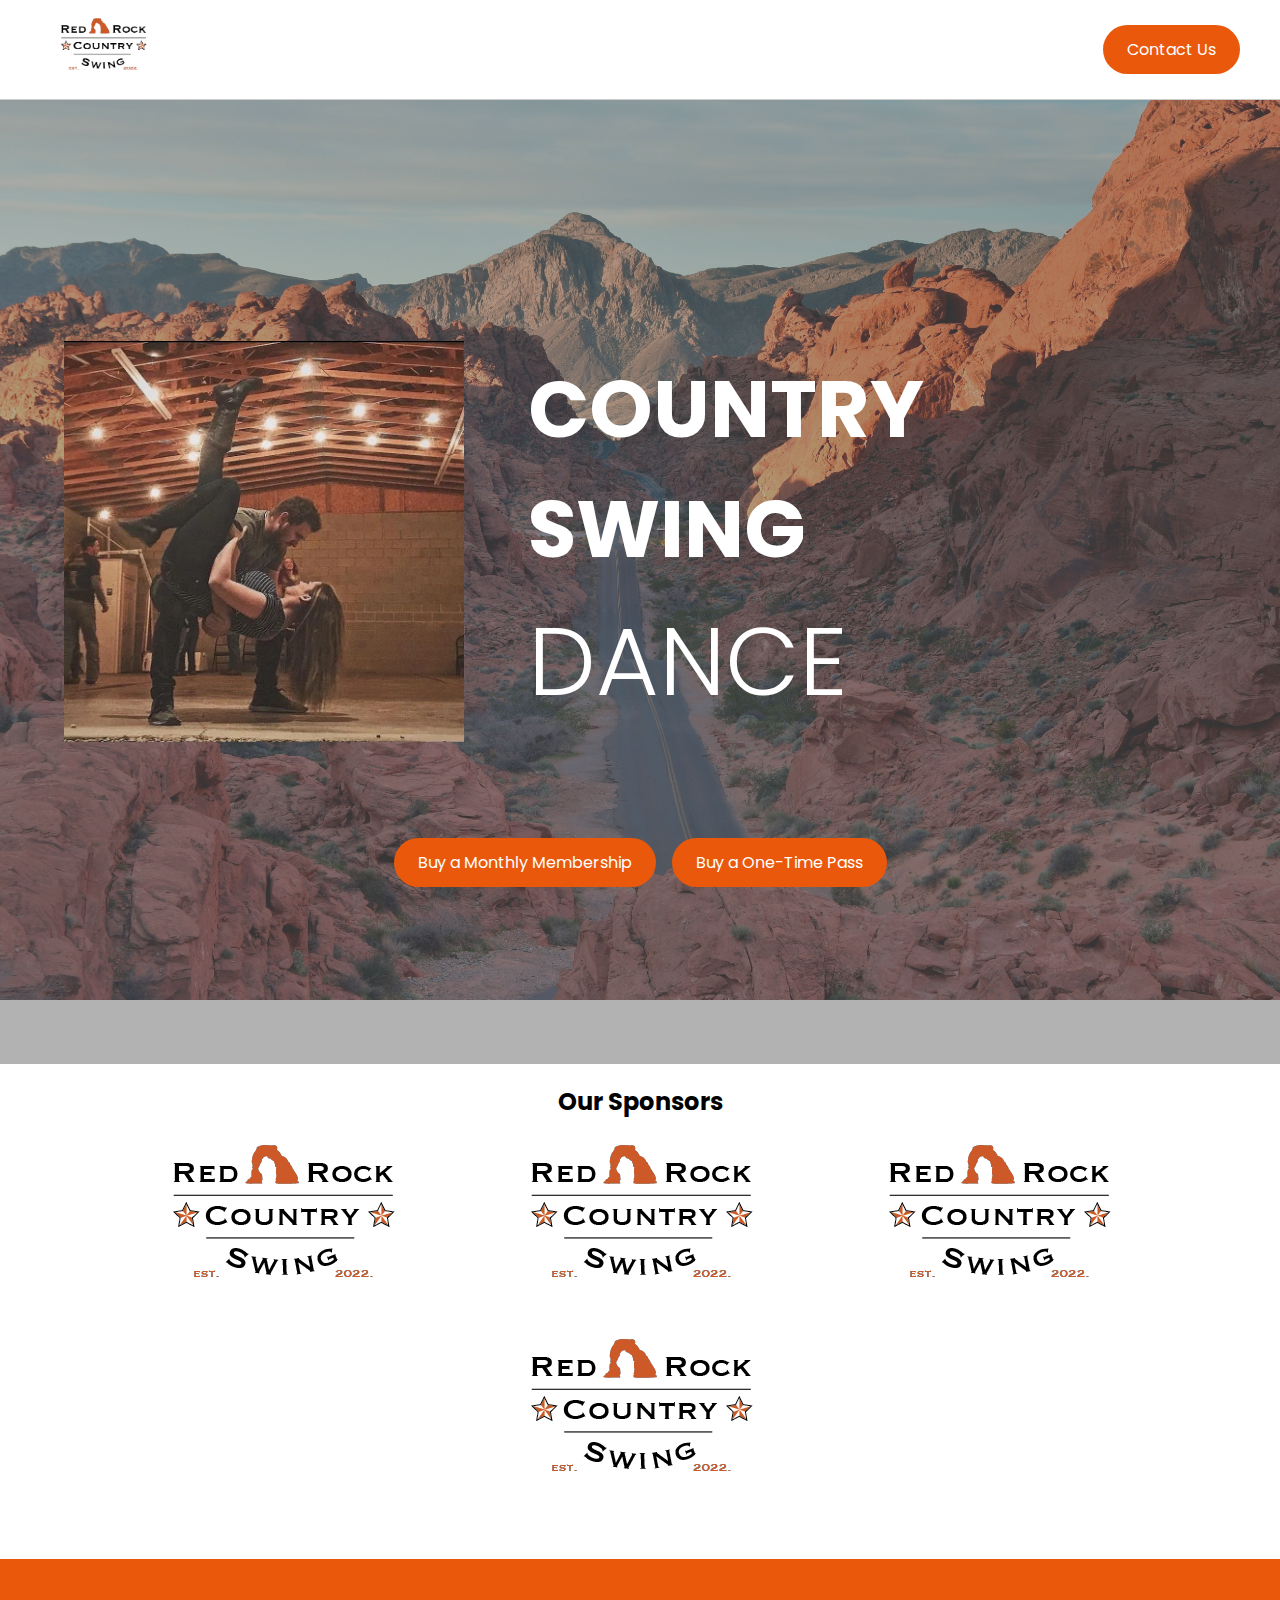
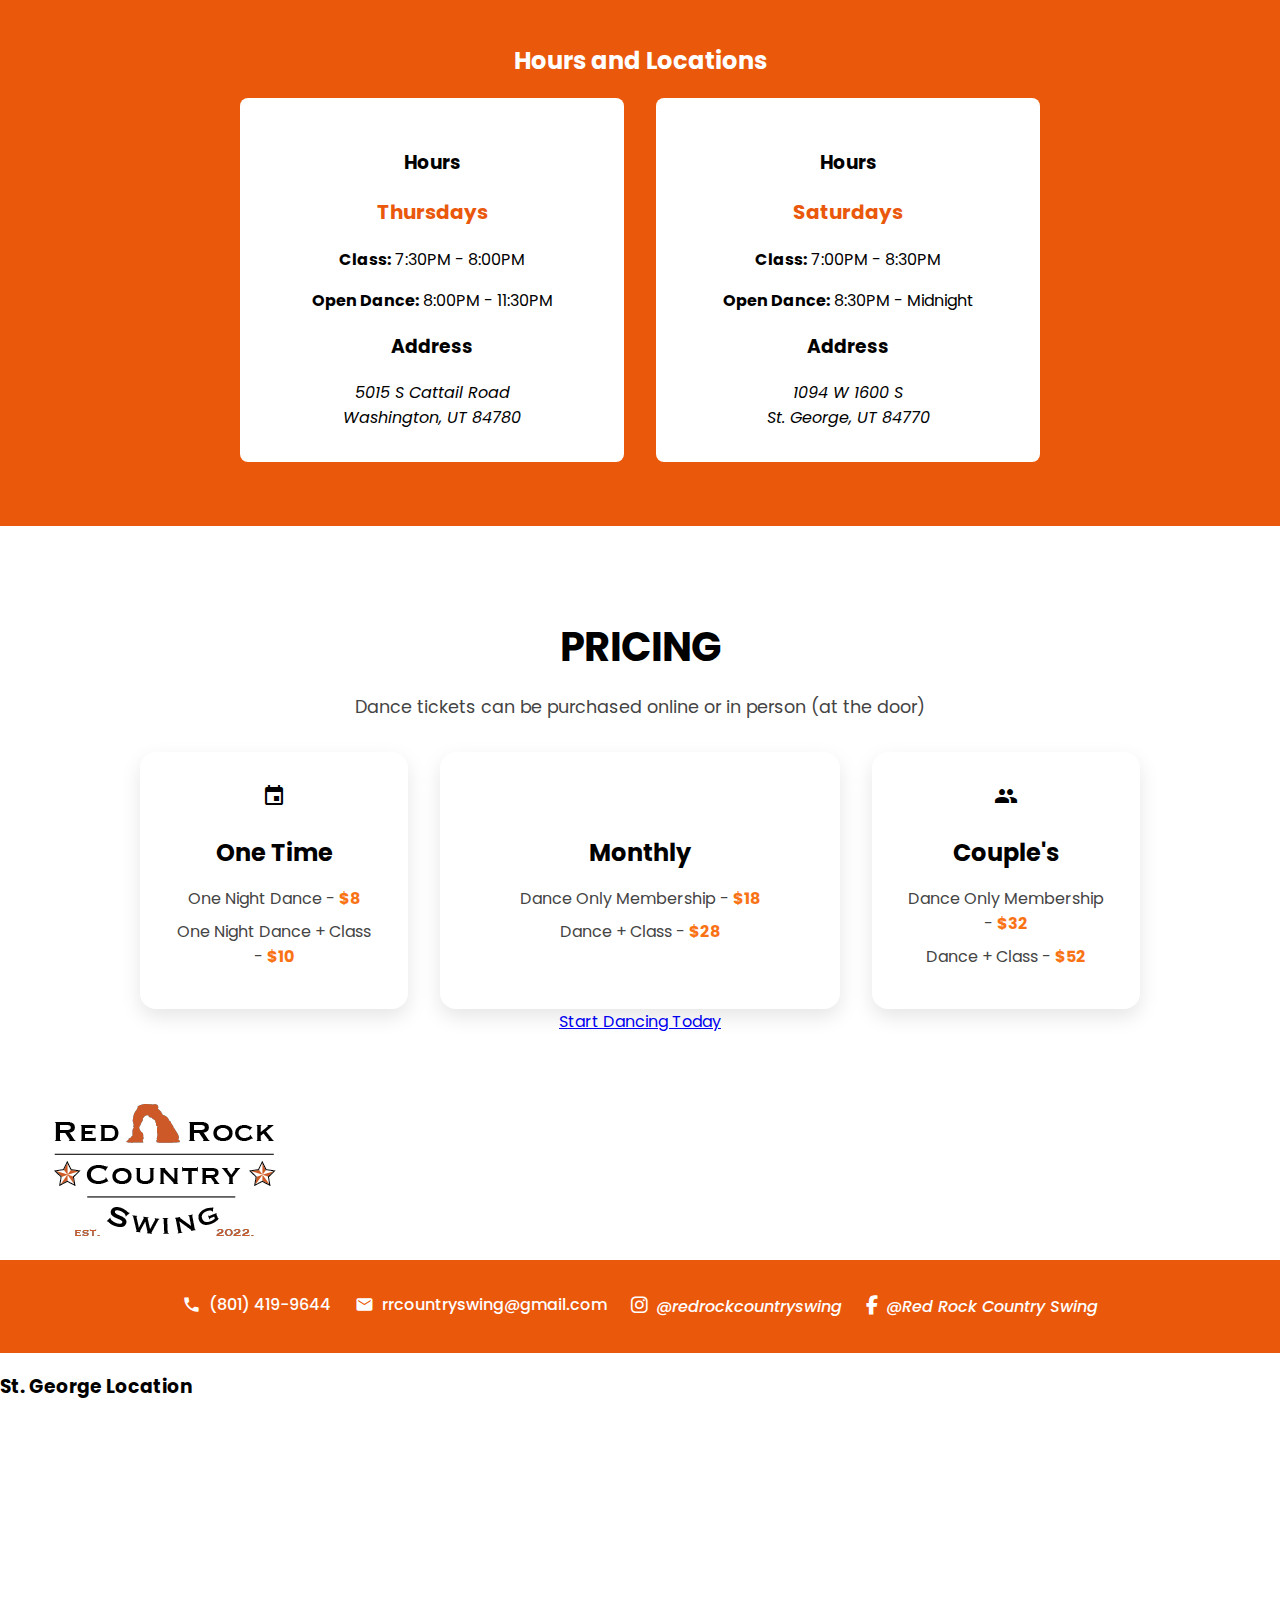
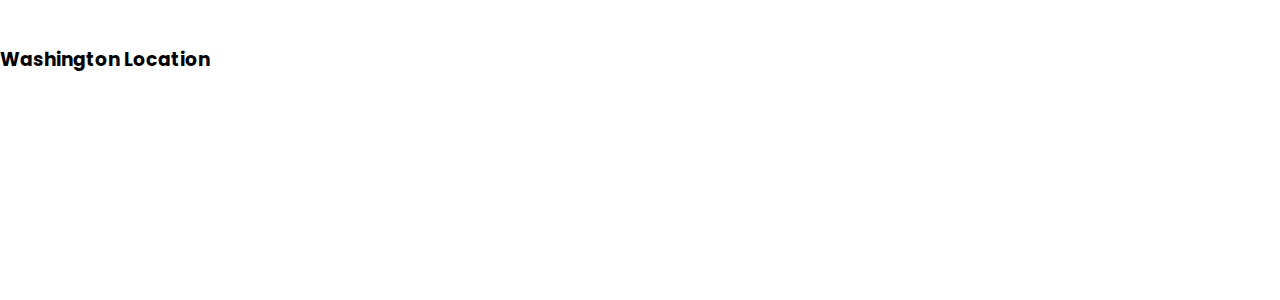
<file: client/index.html>
<!DOCTYPE html>
<html lang="en">
<head>
  <meta charset="UTF-8" />
  <meta name="viewport" content="width=device-width, initial-scale=1.0"/>
  <title>Red Rock Country Swing</title>
  <link href="https://fonts.googleapis.com/css2?family=Poppins:wght@300;400;500;600;700&display=swap" rel="stylesheet">
  <link href="https://fonts.googleapis.com/icon?family=Material+Icons" rel="stylesheet">
  <link rel="stylesheet" href="https://cdnjs.cloudflare.com/ajax/libs/font-awesome/6.5.0/css/all.min.css">
  <link rel="stylesheet" href="page.css" />
</head>
<body>
  <header>
    <div class="container header">
      <div class="logo">
        <a href="/"><img src="images/redrockLogo.png" alt="Red Rock Country Swing" /></a>
      </div>
      <div class="contact-button">
        <a href="#contact-section" class="cta-button">Contact Us</a>
      </div>
    </div>
  </header>

  <main>
    <section class="hero">
      <div class="hero-bg"></div>
      <div class="hero-content">
        <div class="hero-inner">
          <img src="images/dancers.jpeg" alt="Dancers" class="hero-img" />
          <div class="hero-text">
            <h1>COUNTRY SWING</h1>
            <h2>DANCE</h2>
          </div>
        </div>
        <div class="hero-buttons">
          <a href="#pricing-section" class="cta-button">Buy a Monthly Membership</a>
          <a href="#pricing-section" class="cta-button">Buy a One-Time Pass</a>
        </div>
      </div>
    </section>

    <section class="sponsors">
      <h2>Our Sponsors</h2>
      <div class="sponsor-logos">
        <a href="#"><img src="images/redrockLogo.png" alt="Sponsor"/></a>
        <a href="#"><img src="images/redrockLogo.png" alt="Sponsor"/></a>
        <a href="#"><img src="images/redrockLogo.png" alt="Sponsor"/></a>
        <a href="#"><img src="images/redrockLogo.png" alt="Sponsor"/></a>
      </div>
    </section>

    <section class="hours-locations">
      <h2>Hours and Locations</h2>
      <div class="locations-grid">
        <div class="location-card">
          <h3>Hours</h3>
          <p class="day">Thursdays</p>
          <p><strong>Class:</strong> 7:30PM - 8:00PM</p>
          <p><strong>Open Dance:</strong> 8:00PM - 11:30PM</p>
          <h3>Address</h3>
          <address>5015 S Cattail Road<br />Washington, UT 84780</address>
        </div>
        <div class="location-card">
          <h3>Hours</h3>
          <p class="day">Saturdays</p>
          <p><strong>Class:</strong> 7:00PM - 8:30PM</p>
          <p><strong>Open Dance:</strong> 8:30PM - Midnight</p>
          <h3>Address</h3>
          <address>1094 W 1600 S<br />St. George, UT 84770</address>
        </div>
      </div>
    </section>

    <section id="pricing-section" class="pricing">
      <h1>PRICING</h1>
      <p>Dance tickets can be purchased online or in person (at the door)</p>
    
      <div class="pricing-grid">
        <div class="price-card">
          <i class="material-icons">event</i>
          <h2>One Time</h2>
          <p>One Night Dance - <span>$8</span></p>
          <p>One Night Dance + Class - <span>$10</span></p>
        </div>
    
        <div class="price-card center-column">
          <i class="material-icons">calendar_month</i>
          <h2>Monthly</h2>
          <p>Dance Only Membership - <span>$18</span></p>
          <p>Dance + Class - <span>$28</span></p>
        </div>
    
        <div class="price-card">
          <i class="material-icons">group</i>
          <h2>Couple's</h2>
          <p>Dance Only Membership - <span>$32</span></p>
          <p>Dance + Class - <span>$52</span></p>
        </div>
      </div>
      <div class="button-container">
        <a href="checkout-page.html" class="pricing-button">Start Dancing Today</a>
      </div>
    </section>
     

    <footer>
      <div class="footer-container">
        <!-- Left Image Section with Contact Info Below -->
        <div class="footer-image">
          <img src="images/redrockLogo.png" alt="Red Rock Country Swing" />
          <div class="footer-contact">
            <div class="contact-info">
              <div>
                <a href="tel:(801) 419-9644">
                  <i class="material-icons">phone</i> (801) 419-9644
                </a>
              </div>
              
              <div>
                <a href="mailto:rrcountryswing@gmail.com">
                  <i class="material-icons">email</i> rrcountryswing@gmail.com
                </a>
              </div>       
    
              <div>
                <a href="https://www.instagram.com/redrockcountryswing" target="_blank" style="font-style: italic;">
                  <i class="fab fa-instagram"></i> @redrockcountryswing
                </a>
              </div> 
    
              <div>
                <a href="https://www.facebook.com/p/Red-Rock-Country-Swing-100086722062194/" target="_blank" style="font-style: italic;">
                  <i class="fab fa-facebook-f"></i> @Red Rock Country Swing
                </a>
              </div>    
            </div>
          </div>
        </div>
    
        <!-- Right Maps Section -->
        <div class="footer-maps">
          <div class="map">
            <h3>St. George Location</h3>
            <iframe src="https://www.google.com/maps/embed?pb=!1m18!1m12!1m3!1d3183.0121009998397!2d-113.6096551234684!3d37.08101867216849!2m3!1f0!2f0!3f0!3m2!1i1024!2i768!4f13.1!3m3!1m2!1s0x80ca457d0271b977%3A0xe56a8ebde8fa7019!2s1094%20W%201600%20S%2C%20St.%20George%2C%20UT%2084770!5e0!3m2!1sen!2sus!4v1745003339028!5m2!1sen!2sus" width="300" height="200" style="border:0;" allowfullscreen="" loading="lazy"></iframe>
          </div>
          <div class="map">
            <h3>Washington Location</h3>
            <iframe src="https://www.google.com/maps/embed?pb=!1m18!1m12!1m3!1d3183.7415571937318!2d-113.48859519999998!3d37.063641499999996!2m3!1f0!2f0!3f0!3m2!1i1024!2i768!4f13.1!3m3!1m2!1s0x80ca50b09101e6ed%3A0xa00ad2b86a315a7a!2s5015%20S%20Cattail%20Way%2C%20Washington%2C%20UT%2084780!5e0!3m2!1sen!2sus!4v1745003473179!5m2!1sen!2sus" width="300" height="200" style="border:0;" allowfullscreen="" loading="lazy"></iframe>
          </div>
        </div>
        <!-- <p>&copy; 2024. All rights reserved</p> -->
      </div>
    </footer>
    
  </main>
</body>
</html>
</file>
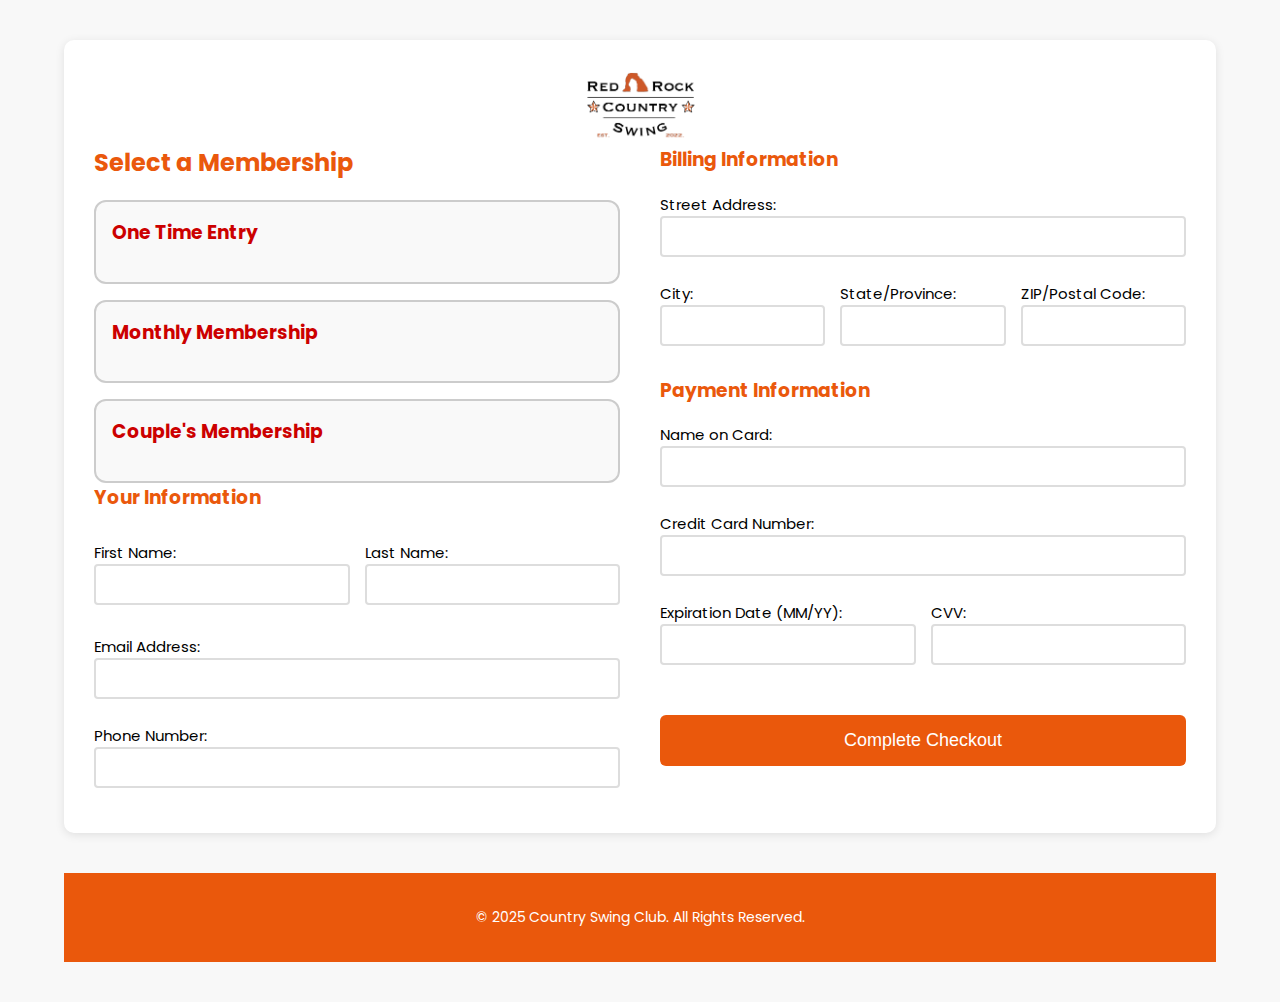
<file: checkout-page.html>
<!DOCTYPE html>
<html lang="en">
<head>
  <meta charset="UTF-8" />
  <meta name="viewport" content="width=device-width, initial-scale=1.0"/>
  <title>Country Swing Club Membership Checkout</title>
  <link href="https://fonts.googleapis.com/css2?family=Poppins:wght@300;400;500;600&display=swap" rel="stylesheet">
  <link rel="stylesheet" href="checkout.css" />
</head>
<body>
  <div class="container">
    <section class="checkout-form">
      <form action="process_checkout.php" method="POST">
        <div class="logo_container">
          <img src="images/redrockLogo.png" alt="redrockLogo">
        </div>

        <div class="form-grid">
          <!-- Left Column -->
          <div class="left-column">
            <h2>Select a Membership</h2>
            <div class="membership-cards">
              <!-- One Time Entry -->
              <div class="card" data-type="one-time">
                <h3>One Time Entry</h3>
                <div class="details">
                  <label>
                    <input type="checkbox" class="checkbox-input" name="one-time-option" value="one-night-dance" required>
                    One Night Dance - $8
                  </label>
                  <label>
                    <input type="checkbox" class="checkbox-input" name="one-time-option" value="one-night-dance-class">
                    One Night Dance + Class - $10
                  </label>
                </div>
              </div>

              <!-- Monthly Membership -->
              <div class="card" data-type="monthly">
                <h3>Monthly Membership</h3>
                <div class="details">
                  <label>
                    <input type="checkbox" class="checkbox-input" name="monthly-option" value="dance-only" required>
                    Dance Only - $18/month
                  </label>
                  <label>
                    <input type="checkbox" class="checkbox-input" name="monthly-option" value="dance-class">
                    Dance + Class - $28/month
                  </label>
                </div>
              </div>

              <!-- Couple's Membership -->
              <div class="card" data-type="couples">
                <h3>Couple's Membership</h3>
                <div class="details">
                  <label>
                    <input type="checkbox" class="checkbox-input" name="couples-option" value="couples-dance-only" required>
                    Dance Only - $32/month
                  </label>
                  <label>
                    <input type="checkbox" class="checkbox-input" name="couples-option" value="couples-dance-class">
                    Dance + Class - $52/month
                  </label>
                </div>
              </div>
            </div>

            <!-- Personal Information -->
            <h3>Your Information</h3>
            <div class="two-input">
              <div>
                <label for="first-name">First Name:</label>
                <input type="text" id="first-name" name="first_name" required>
              </div>
              <div>
                <label for="last-name">Last Name:</label>
                <input type="text" id="last-name" name="last_name" required>
              </div>
            </div>

            <label for="email">Email Address:</label>
            <input type="email" id="email" name="email" required>

            <label for="phone">Phone Number:</label>
            <input type="tel" id="phone" name="phone" required>
          </div>

          <!-- Right Column -->
          <div class="right-column">
            <h3>Billing Information</h3>
            <label for="address">Street Address:</label>
            <input type="text" id="address" name="address" required>

            <div class="three-input">
              <div>
                <label for="city">City:</label>
                <input type="text" id="city" name="city" required>
              </div>
              <div>
                <label for="state">State/Province:</label>
                <input type="text" id="state" name="state" required>
              </div>
              <div>
                <label for="zip">ZIP/Postal Code:</label>
                <input type="text" id="zip" name="zip" required>
              </div>
            </div>

            <h3>Payment Information</h3>
            <label for="name-on-card">Name on Card:</label>
            <input type="text" id="name-on-card" name="name_on_card" required>

            <label for="credit-card">Credit Card Number:</label>
            <input type="text" id="credit-card" name="credit_card" required>

            <div class="two-input">
              <div>
                <label for="expiration">Expiration Date (MM/YY):</label>
                <input type="text" id="expiration" name="expiration" required>
              </div>
              <div>
                <label for="cvv">CVV:</label>
                <input type="text" id="cvv" name="cvv" required>
              </div>
            </div>

            <button type="submit">Complete Checkout</button>
          </div>
        </div>
      </form>
    </section>

    <footer>
      <p>&copy; 2025 Country Swing Club. All Rights Reserved.</p>
    </footer>

    <script>
      document.addEventListener("DOMContentLoaded", function () {
        const cards = document.querySelectorAll('.card');
        cards.forEach(card => {
          card.addEventListener('click', () => {
            cards.forEach(c => c.classList.remove('active'));
            card.classList.add('active');
          });
        });
      });
    </script>
  </div>
</body>
</html>
</file>
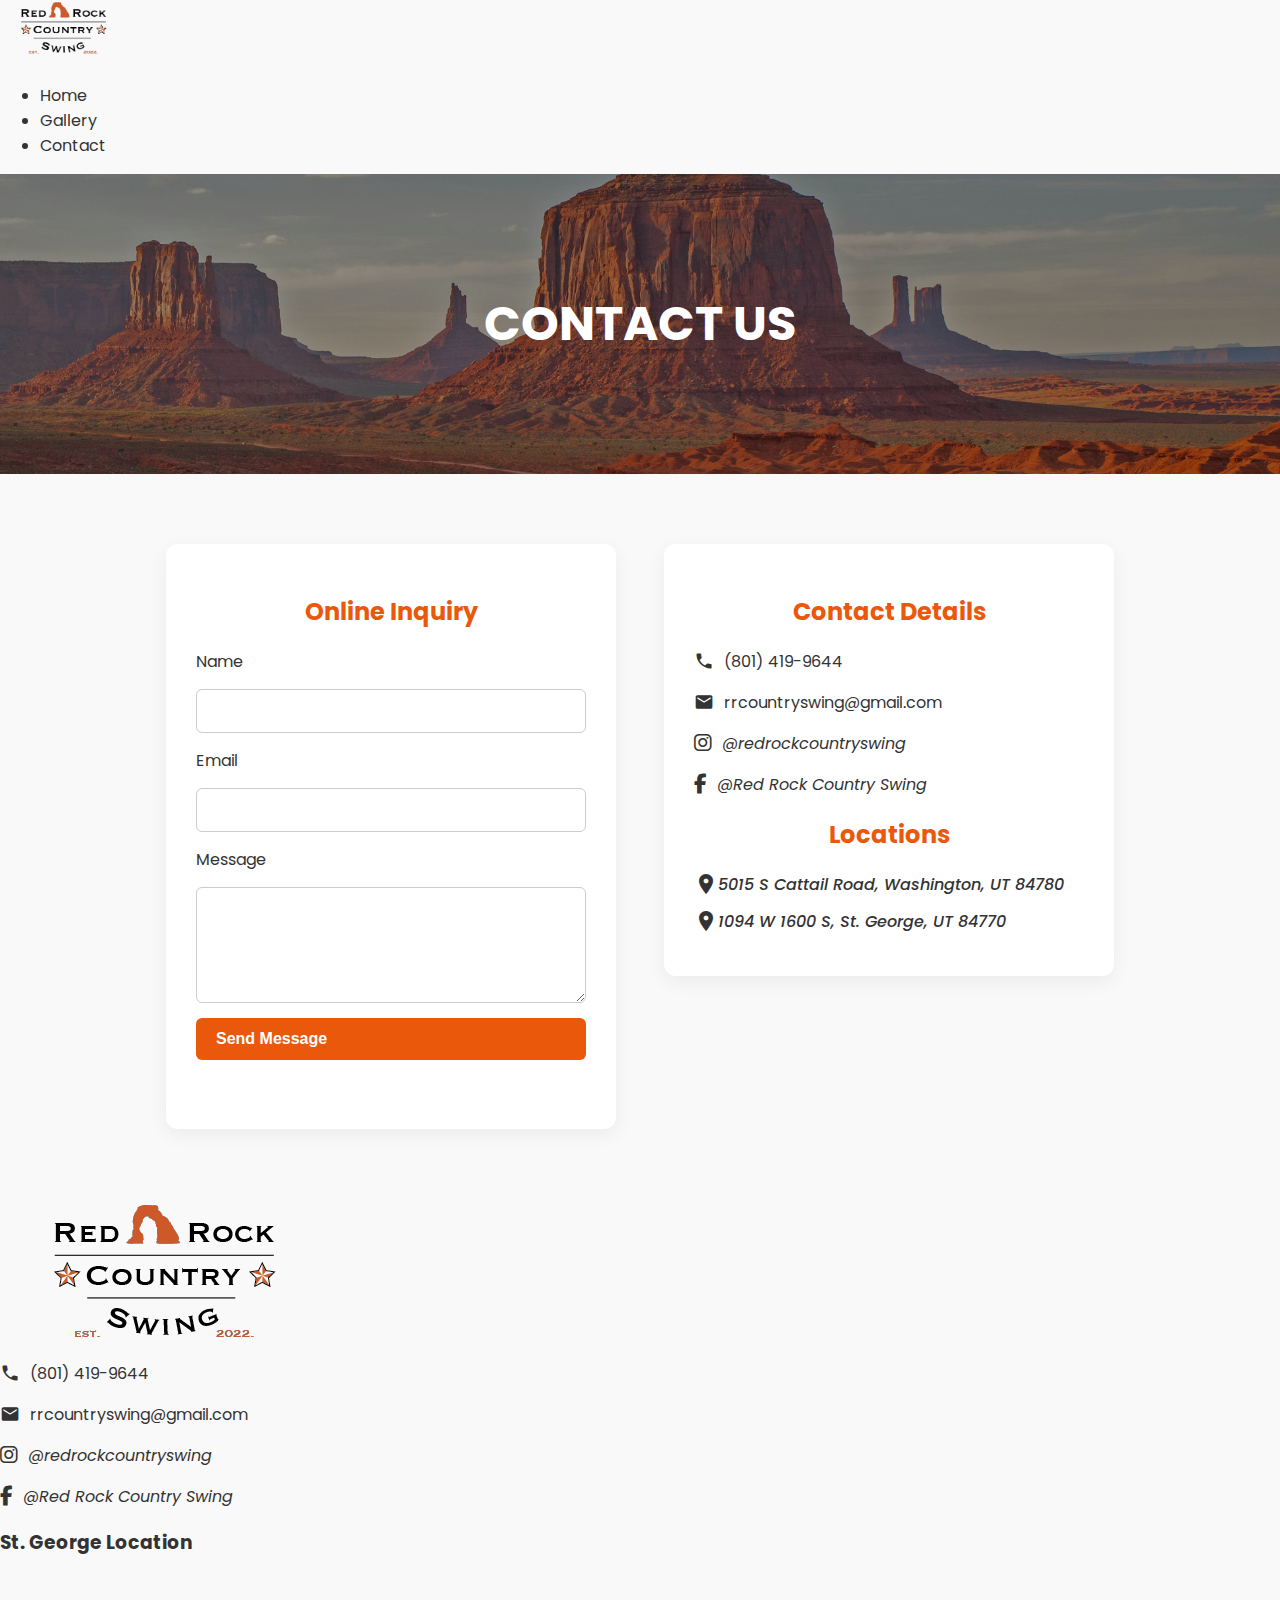
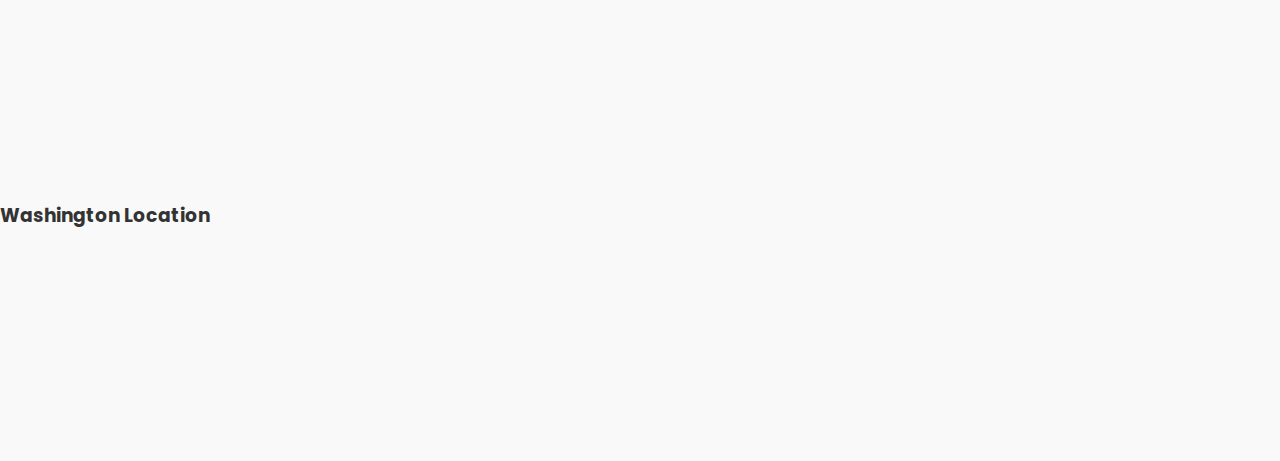
<file: contact-form.html>
<!DOCTYPE html>
<html lang="en">
<head>
    <meta charset="UTF-8">
    <meta name="viewport" content="width=device-width, initial-scale=1.0">
    <title>Contact Us!</title>
    <link href="https://fonts.googleapis.com/css2?family=Poppins:wght@300;400;500;600;700&display=swap" rel="stylesheet">
    <link href="https://fonts.googleapis.com/icon?family=Material+Icons" rel="stylesheet">
    <link rel="stylesheet" href="https://cdnjs.cloudflare.com/ajax/libs/font-awesome/6.5.0/css/all.min.css">
    <link rel="stylesheet" href="contact-form.css">
</head>
<body>
  <nav class="navbar" id="navbar">
    <div class="nav-container">
      
      <!-- Logo -->
      <a href="/" class="logo">
        <img src="images/redrockLogo.png" alt="Red Rock Country Swing Logo" class="logo-img">
      </a>
  
      <!-- Hamburger Menu Toggle -->
      <div class="menu-toggle" id="menu-toggle">
        <span></span>
        <span></span>
        <span></span>
      </div>
  
      <!-- Navigation Links -->
      <ul class="nav-links" id="nav-links">
        <li><a href="index.html">Home</a></li>
        <li><a href="gallery-page.html">Gallery</a></li>
        <li><a href="contact-form.html">Contact</a></li>
      </ul>
  
    </div>
  </nav>
    
      <main>
        <section class="hero">
          <div class="hero-bg"></div>
          <div class="hero-content">
            <div class="hero-inner">
              <!-- <img src="images/dancers.jpeg" alt="Dancers" class="hero-img" /> -->
              <div class="hero-text">
                <h1>CONTACT US</h1>
              </div>
            </div>
          </div>
        </section>

    <div class="contact-container">
      <div class="left-section">
        <section id="contact-form" class="contact-section">
          <h2>Online Inquiry</h2>
          <form id="contactForm" class="contact-form">
            <label for="name">Name</label>
            <input type="text" name="name" id="name" required>
        
            <label for="email">Email</label>
            <input type="email" name="email" id="email" required>
        
            <label for="message">Message</label>
            <textarea name="message" id="message" rows="5" required></textarea>
        
            <button type="submit">Send Message</button>
            <p id="form-status"></p>
          </form>
      </section>
      </div>
  
      <div class="right-section">
        <section id="contact-details">
          <h2>Contact Details</h2>
          <div class="contact-info">
            <div>
              <a href="tel:(801) 419-9644">
                <i class="material-icons">phone</i> (801) 419-9644
              </a>
            </div>
            
            <div>
              <a href="mailto:rrcountryswing@gmail.com">
                <i class="material-icons">email</i> rrcountryswing@gmail.com
              </a>
            </div>       
  
            <div>
              <a href="https://www.instagram.com/redrockcountryswing" target="_blank" style="font-style: italic;">
                <i class="fab fa-instagram"></i> @redrockcountryswing
              </a>
            </div> 
  
            <div>
              <a href="https://www.facebook.com/p/Red-Rock-Country-Swing-100086722062194/" target="_blank" style="font-style: italic;">
                <i class="fab fa-facebook-f"></i> @Red Rock Country Swing
              </a>
            </div> 
          </div>
          <h2>Locations</h2>
          <div class="address-list">
            <div>
              <a href="https://www.google.com/maps/dir/?api=1&destination=5015+S+Cattail+Road,+Washington,+UT+84780" target="_blank">
                <i class="material-icons">location_on</i> 5015 S Cattail Road, Washington, UT 84780
              </a>
            </div> 
            <div>
              <a href="https://www.google.com/maps/dir/?api=1&destination=1094+W+1600+S,+St.+George,+UT+84770" target="_blank">
                <i class="material-icons">location_on</i> 1094 W 1600 S, St. George, UT 84770
              </a>
            </div>
          </div>
        </section>
      </div>
    </div>

    <footer id="footer">
      <div class="footer-container">
        <!-- Left Image Section with Contact Info Below -->
        <div class="footer-image">
          <img src="images/redrockLogo.png" alt="Red Rock Country Swing" />
          <div class="footer-contact">
            <div class="contact-info">
              <div>
                <a href="tel:(801) 419-9644">
                  <i class="material-icons">phone</i> (801) 419-9644
                </a>
              </div>
              
              <div>
                <a href="mailto:rrcountryswing@gmail.com">
                  <i class="material-icons">email</i> rrcountryswing@gmail.com
                </a>
              </div>       
    
              <div>
                <a href="https://www.instagram.com/redrockcountryswing" target="_blank" style="font-style: italic;">
                  <i class="fab fa-instagram"></i> @redrockcountryswing
                </a>
              </div> 
    
              <div>
                <a href="https://www.facebook.com/p/Red-Rock-Country-Swing-100086722062194/" target="_blank" style="font-style: italic;">
                  <i class="fab fa-facebook-f"></i> @Red Rock Country Swing
                </a>
              </div>    
            </div>
          </div>
        </div>
    
        <!-- Right Maps Section -->
        <div class="footer-maps">
          <div class="map">
            <h3>St. George Location</h3>
            <iframe src="https://www.google.com/maps/embed?pb=!1m18!1m12!1m3!1d3183.0121009998397!2d-113.6096551234684!3d37.08101867216849!2m3!1f0!2f0!3f0!3m2!1i1024!2i768!4f13.1!3m3!1m2!1s0x80ca457d0271b977%3A0xe56a8ebde8fa7019!2s1094%20W%201600%20S%2C%20St.%20George%2C%20UT%2084770!5e0!3m2!1sen!2sus!4v1745003339028!5m2!1sen!2sus" width="300" height="200" style="border:0;" allowfullscreen="" loading="lazy"></iframe>
          </div>
          <div class="map">
            <h3>Washington Location</h3>
            <iframe src="https://www.google.com/maps/embed?pb=!1m18!1m12!1m3!1d3183.7415571937318!2d-113.48859519999998!3d37.063641499999996!2m3!1f0!2f0!3f0!3m2!1i1024!2i768!4f13.1!3m3!1m2!1s0x80ca50b09101e6ed%3A0xa00ad2b86a315a7a!2s5015%20S%20Cattail%20Way%2C%20Washington%2C%20UT%2084780!5e0!3m2!1sen!2sus!4v1745003473179!5m2!1sen!2sus" width="300" height="200" style="border:0;" allowfullscreen="" loading="lazy"></iframe>
          </div>
        </div>
        <!-- <p>&copy; 2024. All rights reserved</p> -->
      </div>
    </footer>
    <script>
      const toggle = document.getElementById('menu-toggle');
      const navbar = document.getElementById('navbar');

      toggle.addEventListener('click', () => {
        navbar.classList.toggle('active');  // slide the menu panel
        toggle.classList.toggle('open');    // morph burger ↔ X
      });
  </script>
</body>
</html>
</file>
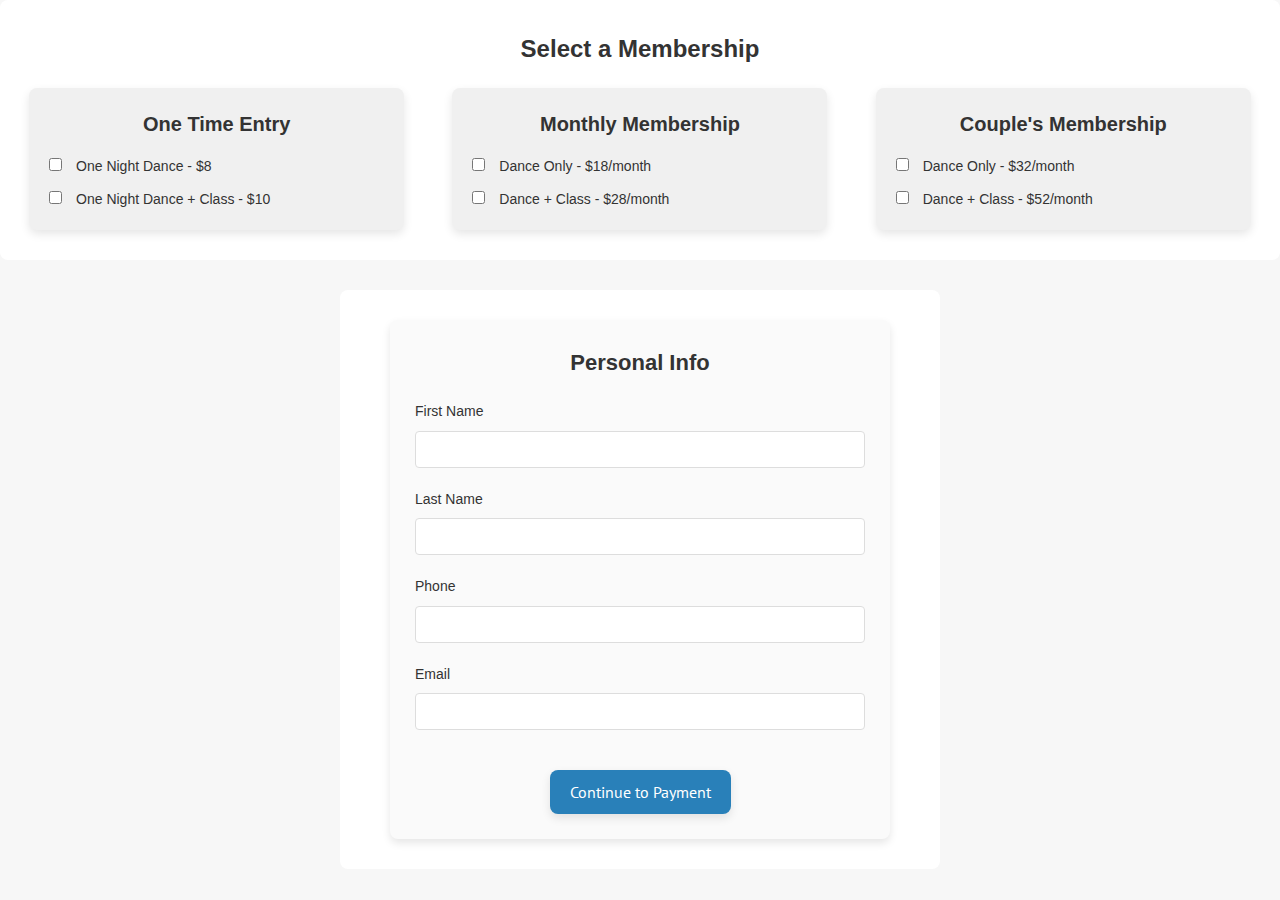
<file: new-checkout.html>
<!DOCTYPE html>
<html lang="en">
<head>
  <meta charset="UTF-8" />
  <meta name="viewport" content="width=device-width, initial-scale=1.0"/>
  <title>Payment Form</title>
  <link rel="stylesheet" href="new-checkout.css" />
  <link href="https://fonts.googleapis.com/css?family=Oswald:700|PT+Sans&display=swap" rel="stylesheet">
</head>
<body>
    <section id="membership-info">
        <h2>Select a Membership</h2>
        <div class="membership-cards">
          <!-- One Time Entry -->
          <div class="card" data-type="one-time">
            <h3>One Time Entry</h3>
            <div class="details">
              <label>
                <input type="checkbox" class="checkbox-input" name="one-time-option" value="one-night-dance" required>
                One Night Dance - $8
              </label>
              <label>
                <input type="checkbox" class="checkbox-input" name="one-time-option" value="one-night-dance-class">
                One Night Dance + Class - $10
              </label>
            </div>
          </div>

          <!-- Monthly Membership -->
          <div class="card" data-type="monthly">
            <h3>Monthly Membership</h3>
            <div class="details">
              <label>
                <input type="checkbox" class="checkbox-input" name="monthly-option" value="dance-only" required>
                Dance Only - $18/month
              </label>
              <label>
                <input type="checkbox" class="checkbox-input" name="monthly-option" value="dance-class">
                Dance + Class - $28/month
              </label>
            </div>
          </div>

          <!-- Couple's Membership -->
          <div class="card" data-type="couples">
            <h3>Couple's Membership</h3>
            <div class="details">
              <label>
                <input type="checkbox" class="checkbox-input" name="couples-option" value="couples-dance-only" required>
                Dance Only - $32/month
              </label>
              <label>
                <input type="checkbox" class="checkbox-input" name="couples-option" value="couples-dance-class">
                Dance + Class - $52/month
              </label>
            </div>
          </div>
        </div>
    </section>

  <!-- Section 1: Info -->
  <section id="section-info">
    <div class="step-card">
      <h2>Personal Info</h2>
      <label>First Name</label>
      <input type="text" id="firstName" />

      <label>Last Name</label>
      <input type="text" id="lastName" />

      <label>Phone</label>
      <input type="tel" id="phone" />

      <label>Email</label>
      <input type="email" id="email" />

      <button id="checkout-button"  onclick="goToSection('section-payment')">
        Continue to Payment
      </button>
    </div>
  </section>

  <!-- Section 2: Payment -->
  <section id="section-payment" class="hidden">
    <form id="tennisForm">
      <div class="payment-columns">
        <div class="payment-form-column">
          <div class="billing-info">
            <h3>Billing Info</h3>
            <input type="text" id="billing-first-name" placeholder="First Name" />
            <input type="text" id="billing-last-name" placeholder="Last Name" />
            <input type="text" id="billing-address" placeholder="Address" />
            <input type="text" id="billing-city" placeholder="City" />
            <input type="text" id="billing-state" placeholder="State" />
            <input type="text" id="billing-postal" placeholder="Postal Code" />
          </div>

          <div class="card-info">
            <h3>Card Info</h3>
            <input type="text" id="full-name" placeholder="Name on Card" />
            <input type="text" id="card-number" placeholder="Card Number" />
            <input type="text" id="expiry-date" placeholder="MM/YY" />
            <input type="text" id="cvc" placeholder="CVC" />
            <!-- <label><input type="checkbox" id="save-card" /> Save Card</label> -->
          </div>

          <div class="payment-action">
            <button type="button" class="last-back-button" onclick="showFullForm()">Back</button>
            <button type="submit" class="pay-button">Pay Now</button>
          </div>
        </div>

        <div class="payment-summary-column">
          <div class="payment-summary">
            <h3>Summary</h3>
            <div class="summary-item">
              <div class="summary-label">Program:</div>
              <div class="summary-value" id="summary-program">-</div>
            </div>
            <div class="summary-item">
              <div class="summary-label">Days:</div>
              <div class="summary-value" id="summary-days">-</div>
            </div>
            <div class="summary-item total-price">
              <div class="summary-label">Total:</div>
              <div class="summary-value" id="summary-price">-</div>
            </div>
          </div>
        </div>
      </div>
    </form>
  </section>

  <script src="new-checkout.js"></script>
</body>
</html>
</file>
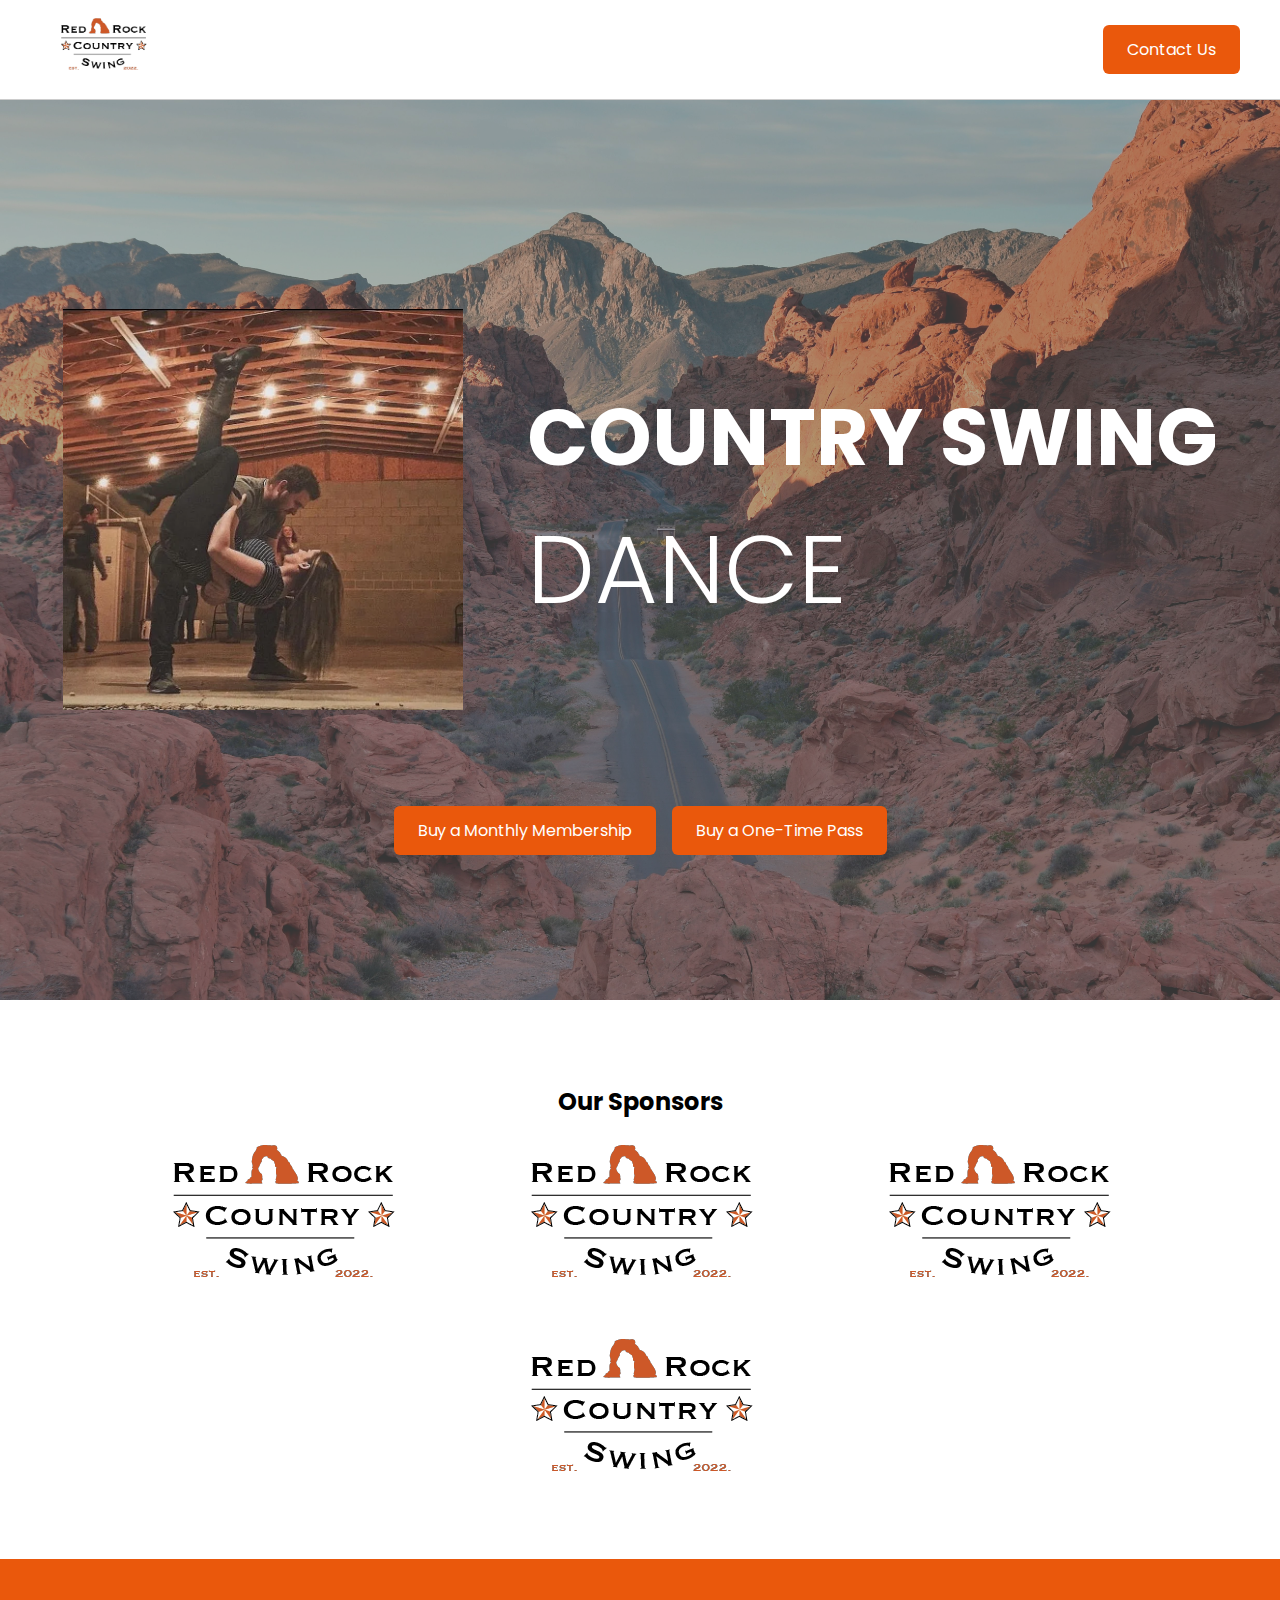
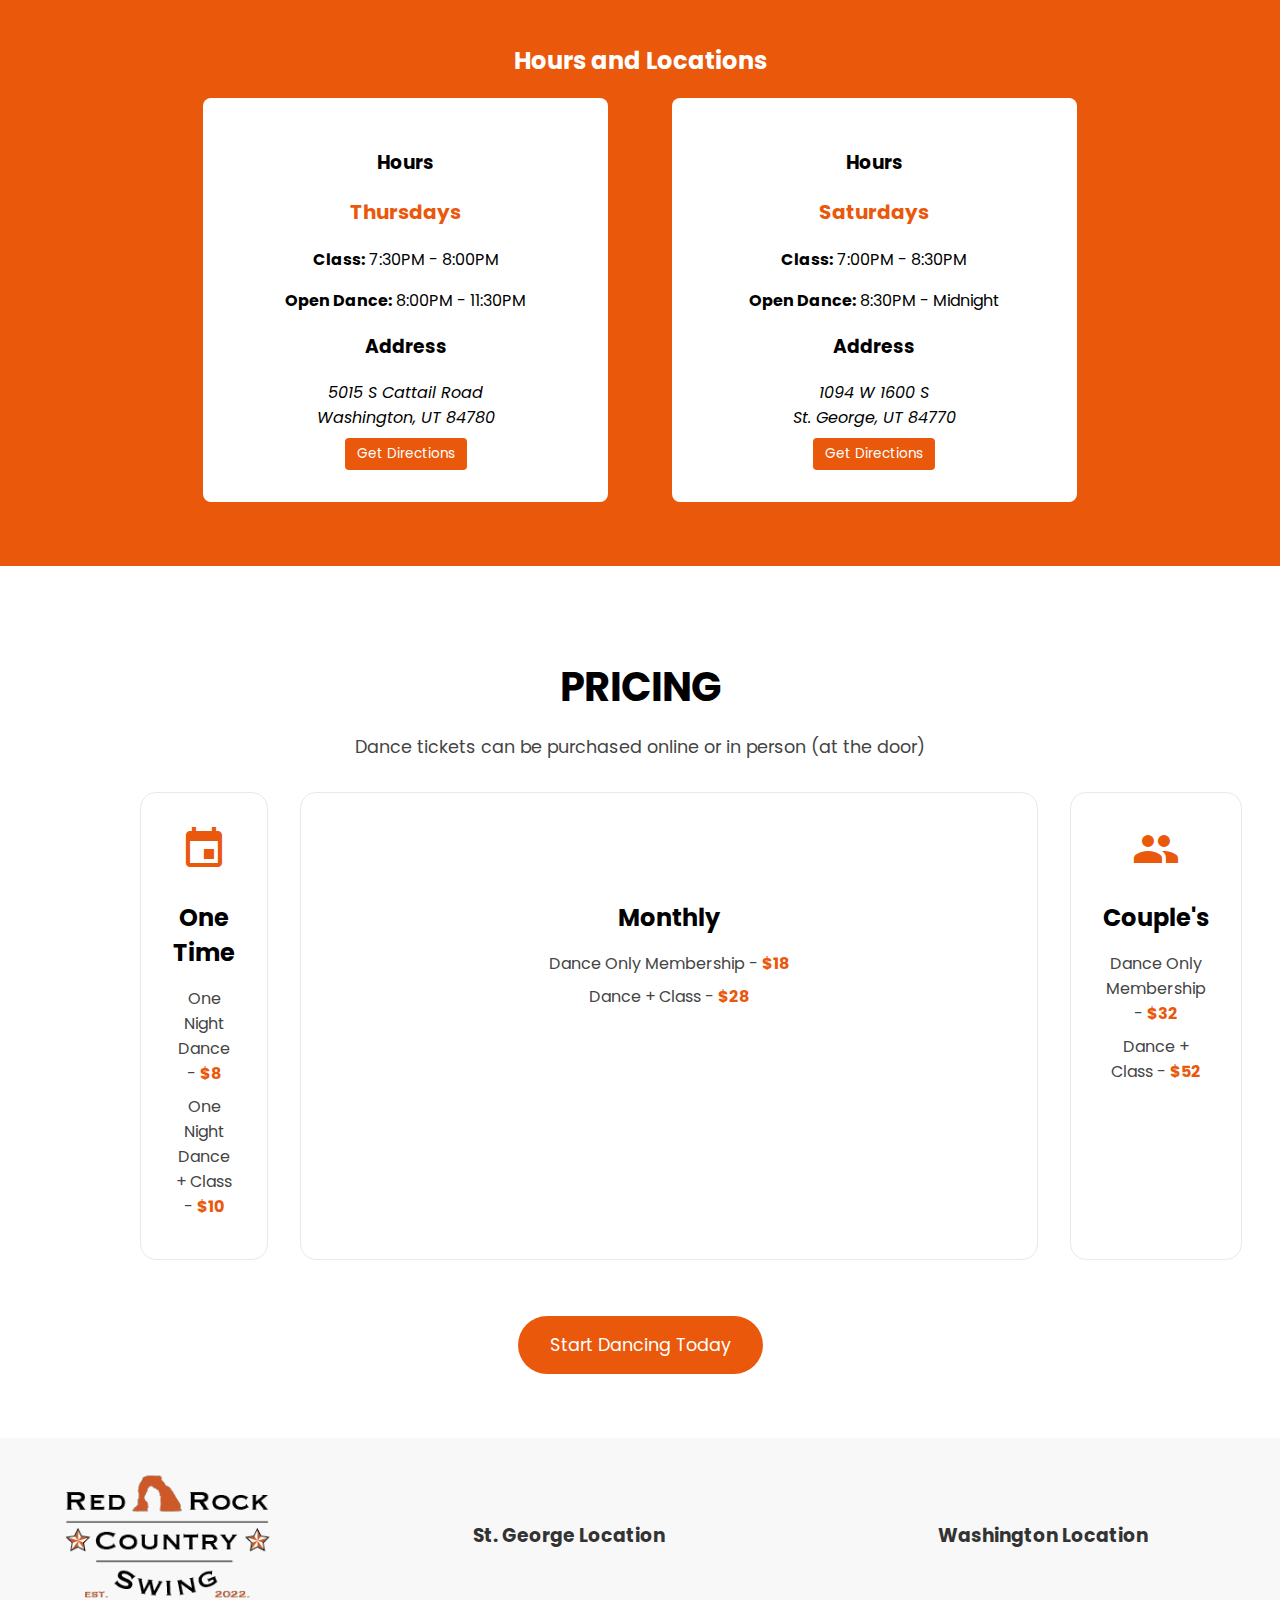
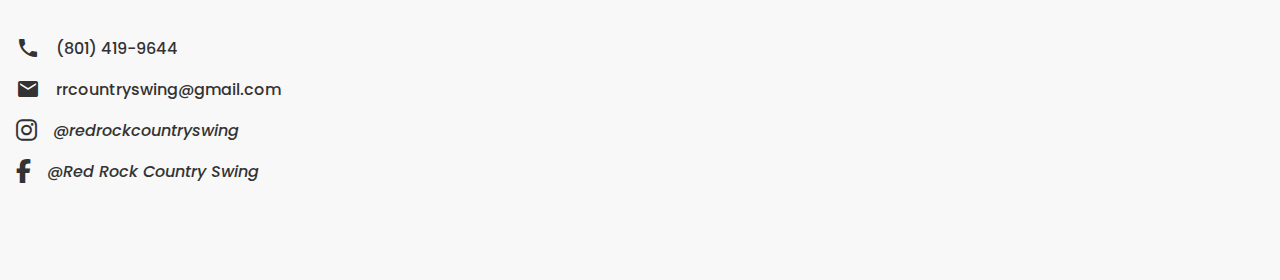
<file: old_home.html>
<!DOCTYPE html>
<html lang="en">
<head>
  <meta charset="UTF-8" />
  <meta name="viewport" content="width=device-width, initial-scale=1.0"/>
  <title>Red Rock Country Swing</title>
  <link href="https://fonts.googleapis.com/css2?family=Poppins:wght@300;400;500;600;700&display=swap" rel="stylesheet">
  <link href="https://fonts.googleapis.com/icon?family=Material+Icons" rel="stylesheet">
  <link rel="stylesheet" href="https://cdnjs.cloudflare.com/ajax/libs/font-awesome/6.5.0/css/all.min.css">
  <link rel="stylesheet" href="index.css" />
</head>
<body>
  <header>
    <div class="container header">
      <div class="logo">
        <a href="/"><img src="images/redrockLogo.png" alt="Red Rock Country Swing" /></a>
      </div>
      <div class="contact-button">
        <a href="contact-form.html" class="cta-button">Contact Us</a>
      </div>
    </div>
  </header>

  <main>
    <section class="hero">
      <div class="hero-bg"></div>
      <div class="hero-content">
        <div class="hero-inner">
          <img src="images/dancers.jpeg" alt="Dancers" class="hero-img" />
          <div class="hero-text">
            <h1>COUNTRY SWING</h1>
            <h2>DANCE</h2>
          </div>
        </div>
        <div class="hero-buttons">
          <a href="#pricing-section" class="cta-button">Buy a Monthly Membership</a>
          <a href="#pricing-section" class="cta-button">Buy a One-Time Pass</a>
        </div>
      </div>
    </section>

    <section class="sponsors">
      <h2>Our Sponsors</h2>
      <div class="sponsor-logos">
        <a href="#"><img src="images/redrockLogo.png" alt="Sponsor"/></a>
        <a href="#"><img src="images/redrockLogo.png" alt="Sponsor"/></a>
        <a href="#"><img src="images/redrockLogo.png" alt="Sponsor"/></a>
        <a href="#"><img src="images/redrockLogo.png" alt="Sponsor"/></a>
      </div>
    </section>

    <section class="hours-locations">
      <h2>Hours and Locations</h2>
      <div class="locations-grid">
        <div class="location-card">
          <h3>Hours</h3>
          <p class="day">Thursdays</p>
          <p><strong>Class:</strong> 7:30PM - 8:00PM</p>
          <p><strong>Open Dance:</strong> 8:00PM - 11:30PM</p>
          <h3>Address</h3>
          <address>5015 S Cattail Road<br />Washington, UT 84780</address>
          <a class="directions-btn" href="https://www.google.com/maps/dir/?api=1&destination=5015+S+Cattail+Road,+Washington,+UT+84780" target="_blank">
            Get Directions
          </a>          
        </div>

        <div class="location-card">
          <h3>Hours</h3>
          <p class="day">Saturdays</p>
          <p><strong>Class:</strong> 7:00PM - 8:30PM</p>
          <p><strong>Open Dance:</strong> 8:30PM - Midnight</p>
          <h3>Address</h3>
          <address>1094 W 1600 S<br />St. George, UT 84770</address>
          <a class="directions-btn" href="https://www.google.com/maps/dir/?api=1&destination=1094+W+1600+S,+St.+George,+UT+84770" target="_blank">
            Get Directions
          </a>          
        </div>
      </div>
    </section>

    <section id="pricing-section" class="pricing">
      <h1>PRICING</h1>
      <p>Dance tickets can be purchased online or in person (at the door)</p>
    
      <div class="pricing-grid">
        <div class="price-card">
          <i class="material-icons">event</i>
          <h2>One Time</h2>
          <p>One Night Dance - <span>$8</span></p>
          <p>One Night Dance + Class - <span>$10</span></p>
        </div>
    
        <div class="price-card center-column">
          <i class="material-icons">calendar_month</i>
          <h2>Monthly</h2>
          <p>Dance Only Membership - <span>$18</span></p>
          <p>Dance + Class - <span>$28</span></p>
        </div>
    
        <div class="price-card">
          <i class="material-icons">group</i>
          <h2>Couple's</h2>
          <p>Dance Only Membership - <span>$32</span></p>
          <p>Dance + Class - <span>$52</span></p>
        </div>
      </div>
      <div class="button-container">
        <a href="checkout-page.html" class="pricing-button">Start Dancing Today</a>
      </div>
    </section>
     

    <footer id="footer">
      <div class="footer-container">
        <!-- Left Image Section with Contact Info Below -->
        <div class="footer-image">
          <img src="images/redrockLogo.png" alt="Red Rock Country Swing" />
          <div class="footer-contact">
            <div class="contact-info">
              <div>
                <a href="tel:(801) 419-9644">
                  <i class="material-icons">phone</i> (801) 419-9644
                </a>
              </div>
              
              <div>
                <a href="mailto:rrcountryswing@gmail.com">
                  <i class="material-icons">email</i> rrcountryswing@gmail.com
                </a>
              </div>       
    
              <div>
                <a href="https://www.instagram.com/redrockcountryswing" target="_blank" style="font-style: italic;">
                  <i class="fab fa-instagram"></i> @redrockcountryswing
                </a>
              </div> 
    
              <div>
                <a href="https://www.facebook.com/p/Red-Rock-Country-Swing-100086722062194/" target="_blank" style="font-style: italic;">
                  <i class="fab fa-facebook-f"></i> @Red Rock Country Swing
                </a>
              </div>    
            </div>
          </div>
        </div>
    
        <!-- Right Maps Section -->
        <div class="footer-maps">
          <div class="map">
            <h3>St. George Location</h3>
            <iframe src="https://www.google.com/maps/embed?pb=!1m18!1m12!1m3!1d3183.0121009998397!2d-113.6096551234684!3d37.08101867216849!2m3!1f0!2f0!3f0!3m2!1i1024!2i768!4f13.1!3m3!1m2!1s0x80ca457d0271b977%3A0xe56a8ebde8fa7019!2s1094%20W%201600%20S%2C%20St.%20George%2C%20UT%2084770!5e0!3m2!1sen!2sus!4v1745003339028!5m2!1sen!2sus" width="300" height="200" style="border:0;" allowfullscreen="" loading="lazy"></iframe>
          </div>
          <div class="map">
            <h3>Washington Location</h3>
            <iframe src="https://www.google.com/maps/embed?pb=!1m18!1m12!1m3!1d3183.7415571937318!2d-113.48859519999998!3d37.063641499999996!2m3!1f0!2f0!3f0!3m2!1i1024!2i768!4f13.1!3m3!1m2!1s0x80ca50b09101e6ed%3A0xa00ad2b86a315a7a!2s5015%20S%20Cattail%20Way%2C%20Washington%2C%20UT%2084780!5e0!3m2!1sen!2sus!4v1745003473179!5m2!1sen!2sus" width="300" height="200" style="border:0;" allowfullscreen="" loading="lazy"></iframe>
          </div>
        </div>
        <!-- <p>&copy; 2024. All rights reserved</p> -->
      </div>
    </footer>
    
  </main>
</body>
</html>
</file>
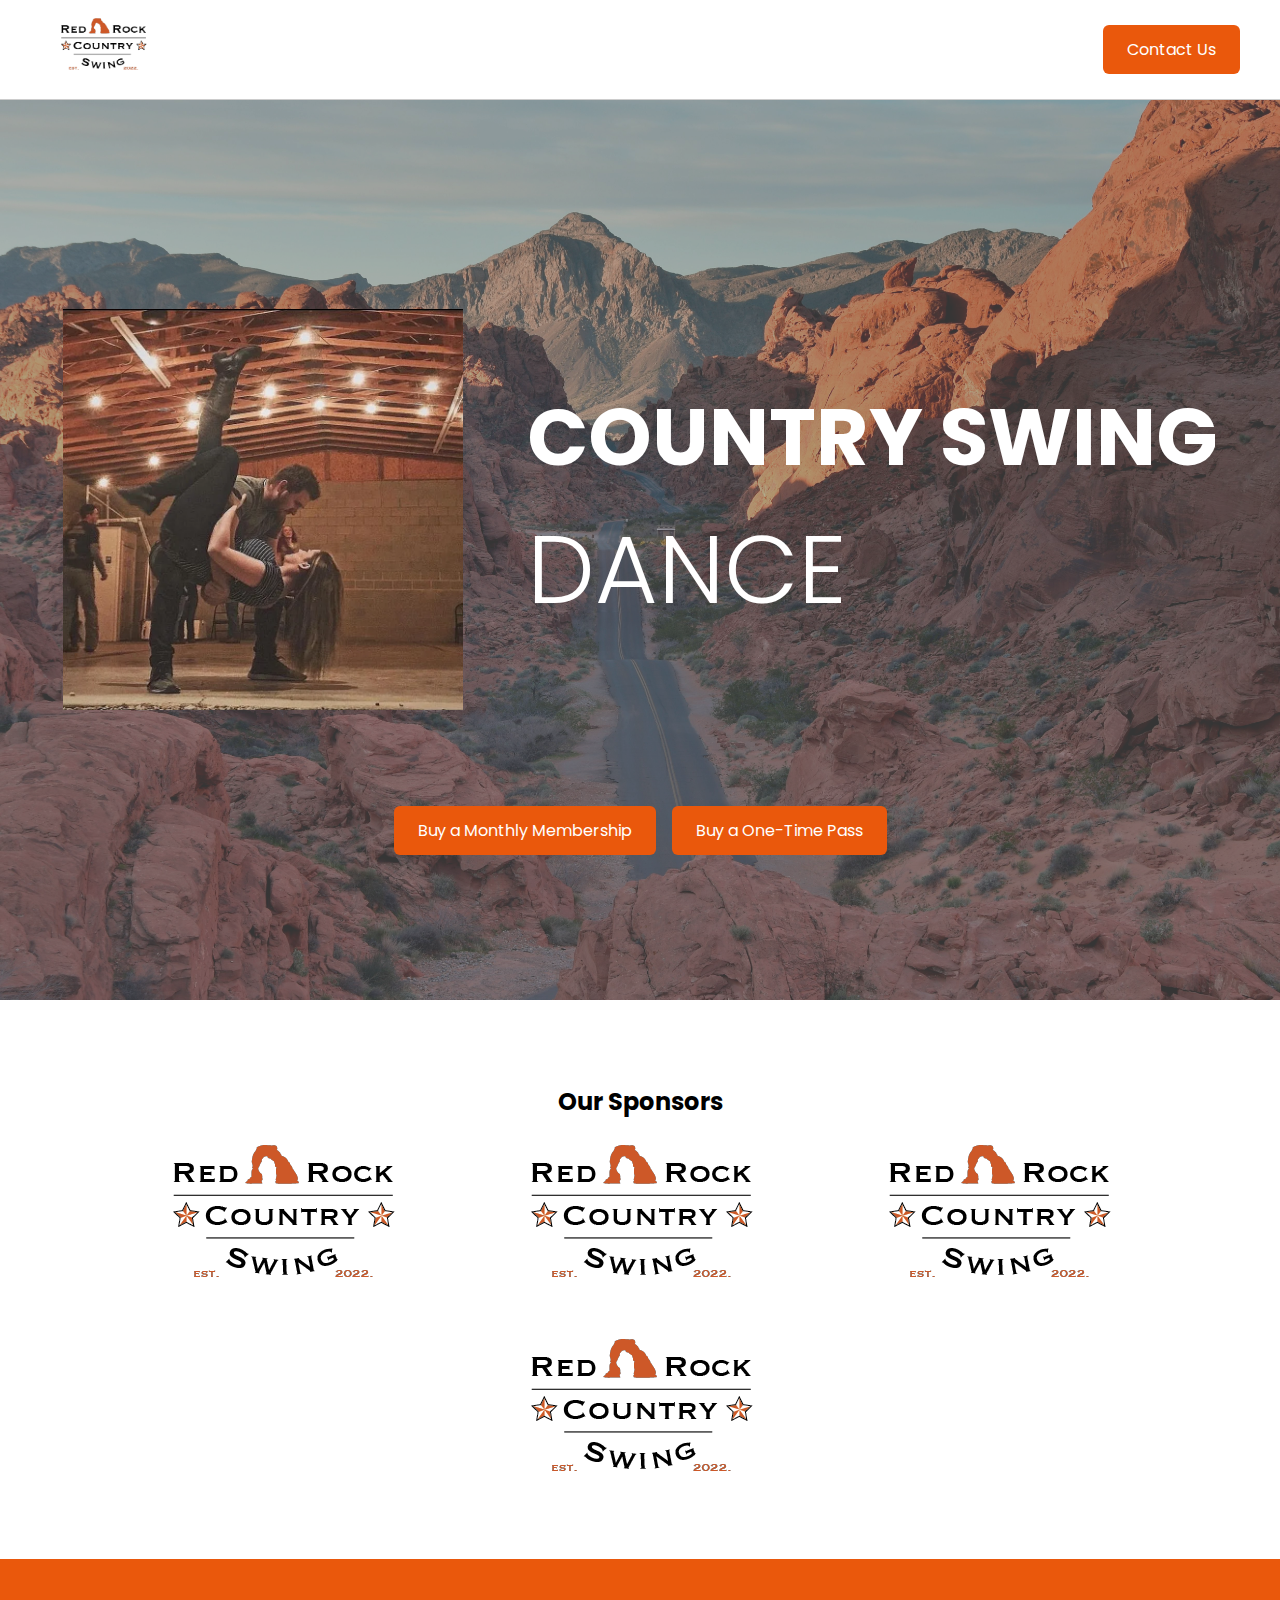
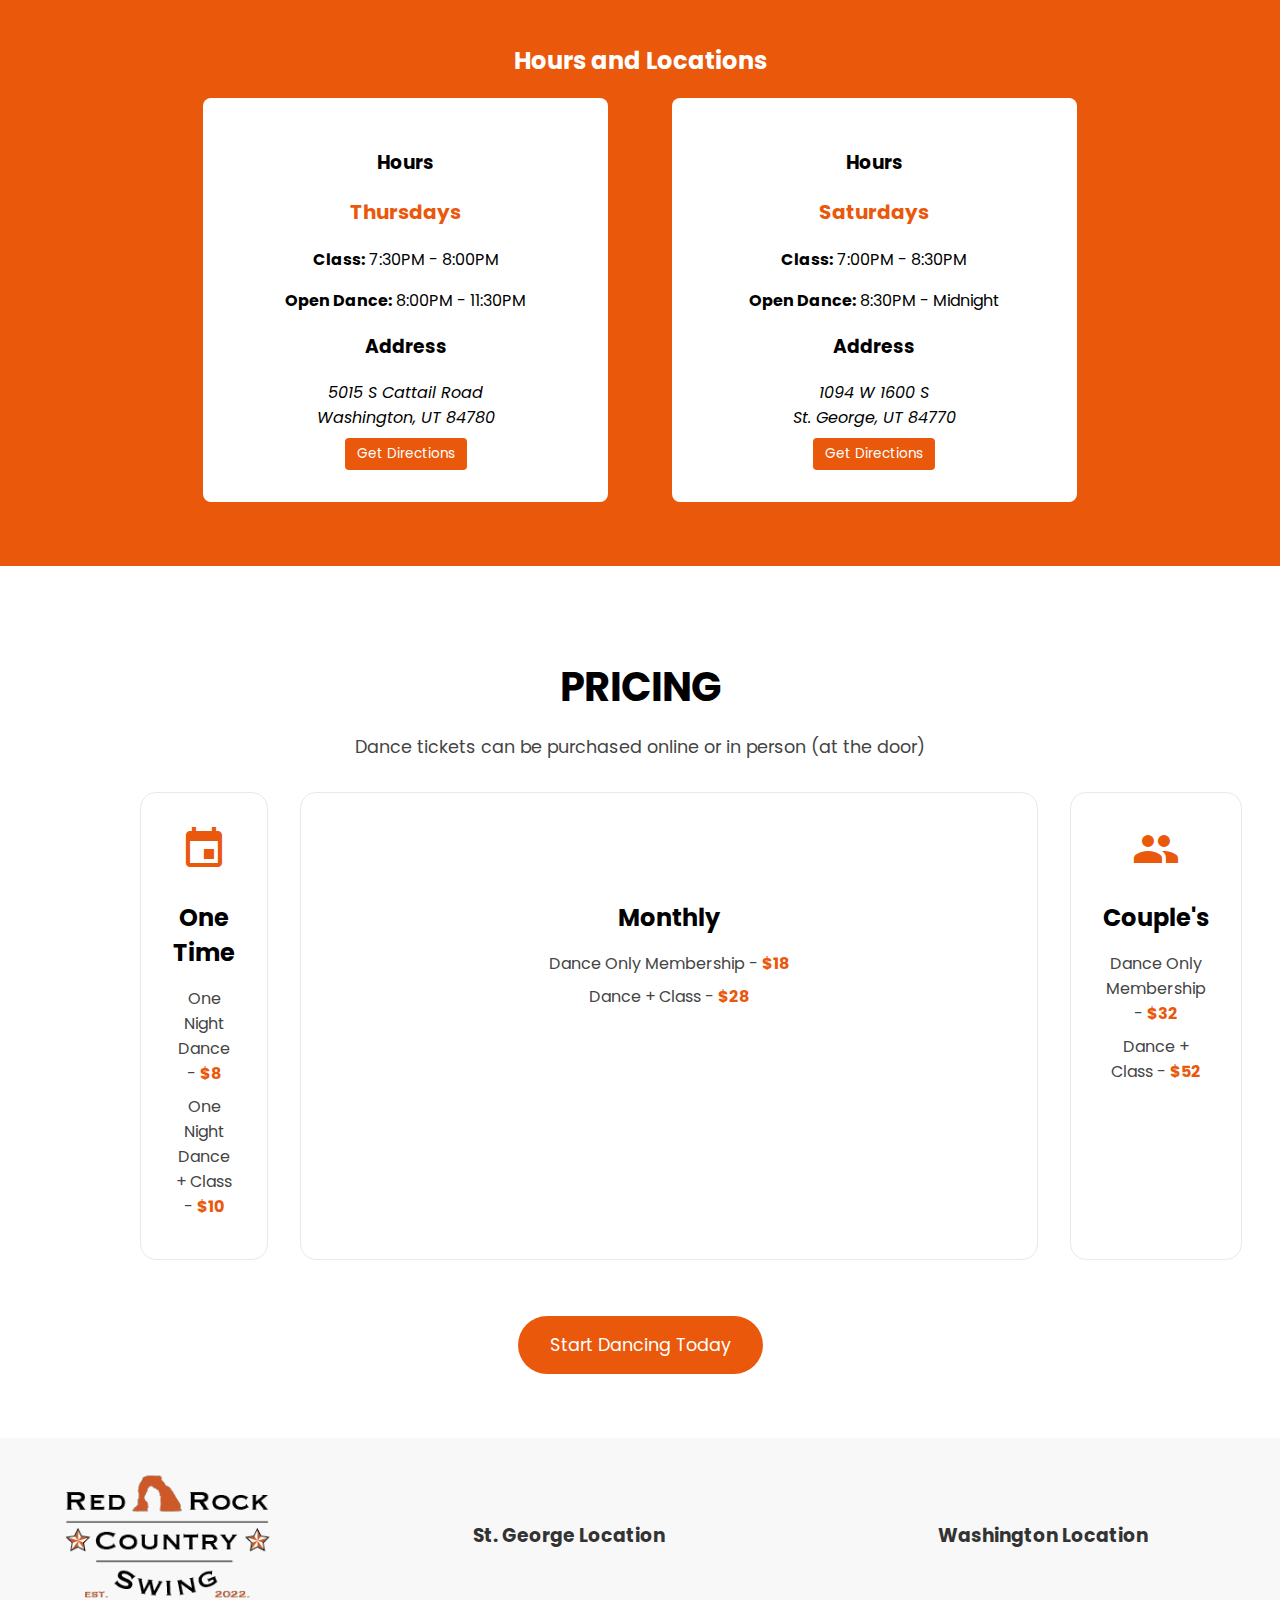
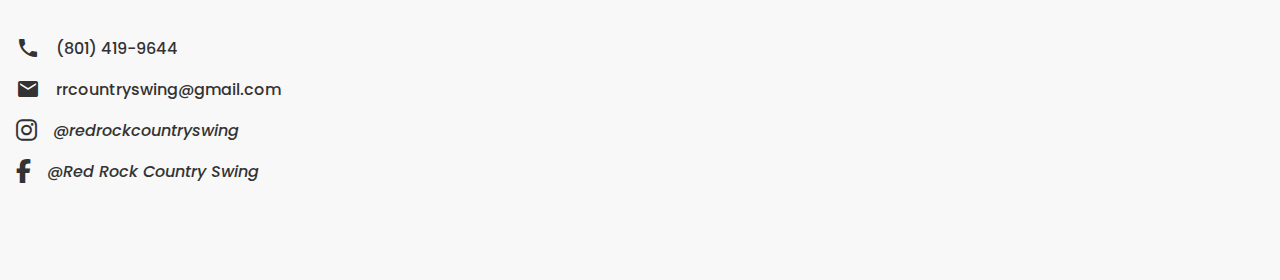
<file: old_index.html>
<!DOCTYPE html>
<html lang="en">
<head>
  <meta charset="UTF-8" />
  <meta name="viewport" content="width=device-width, initial-scale=1.0"/>
  <title>Red Rock Country Swing</title>
  <link href="https://fonts.googleapis.com/css2?family=Poppins:wght@300;400;500;600;700&display=swap" rel="stylesheet">
  <link href="https://fonts.googleapis.com/icon?family=Material+Icons" rel="stylesheet">
  <link rel="stylesheet" href="https://cdnjs.cloudflare.com/ajax/libs/font-awesome/6.5.0/css/all.min.css">
  <link rel="stylesheet" href="old_index.css" />
</head>
<body>
  <header>
    <div class="container header">
      <div class="logo">
        <a href="/"><img src="images/redrockLogo.png" alt="Red Rock Country Swing" /></a>
      </div>
      <div class="contact-button">
        <a href="contact-form.html" class="cta-button">Contact Us</a>
      </div>
    </div>
  </header>

  <main>
    <section class="hero">
      <div class="hero-bg"></div>
      <div class="hero-content">
        <div class="hero-inner">
          <img src="images/dancers.jpeg" alt="Dancers" class="hero-img" />
          <div class="hero-text">
            <h1>COUNTRY SWING</h1>
            <h2>DANCE</h2>
          </div>
        </div>
        <div class="hero-buttons">
          <a href="#pricing-section" class="cta-button">Buy a Monthly Membership</a>
          <a href="#pricing-section" class="cta-button">Buy a One-Time Pass</a>
        </div>
      </div>
    </section>

    <section class="sponsors">
      <h2>Our Sponsors</h2>
      <div class="sponsor-logos">
        <a href="#"><img src="images/redrockLogo.png" alt="Sponsor"/></a>
        <a href="#"><img src="images/redrockLogo.png" alt="Sponsor"/></a>
        <a href="#"><img src="images/redrockLogo.png" alt="Sponsor"/></a>
        <a href="#"><img src="images/redrockLogo.png" alt="Sponsor"/></a>
      </div>
    </section>

    <section class="hours-locations">
      <h2>Hours and Locations</h2>
      <div class="locations-grid">
        <div class="location-card">
          <h3>Hours</h3>
          <p class="day">Thursdays</p>
          <p><strong>Class:</strong> 7:30PM - 8:00PM</p>
          <p><strong>Open Dance:</strong> 8:00PM - 11:30PM</p>
          <h3>Address</h3>
          <address>5015 S Cattail Road<br />Washington, UT 84780</address>
          <a class="directions-btn" href="https://www.google.com/maps/dir/?api=1&destination=5015+S+Cattail+Road,+Washington,+UT+84780" target="_blank">
            Get Directions
          </a>          
        </div>

        <div class="location-card">
          <h3>Hours</h3>
          <p class="day">Saturdays</p>
          <p><strong>Class:</strong> 7:00PM - 8:30PM</p>
          <p><strong>Open Dance:</strong> 8:30PM - Midnight</p>
          <h3>Address</h3>
          <address>1094 W 1600 S<br />St. George, UT 84770</address>
          <a class="directions-btn" href="https://www.google.com/maps/dir/?api=1&destination=1094+W+1600+S,+St.+George,+UT+84770" target="_blank">
            Get Directions
          </a>          
        </div>
      </div>
    </section>

    <section id="pricing-section" class="pricing">
      <h1>PRICING</h1>
      <p>Dance tickets can be purchased online or in person (at the door)</p>
    
      <div class="pricing-grid">
        <div class="price-card">
          <i class="material-icons">event</i>
          <h2>One Time</h2>
          <p>One Night Dance - <span>$8</span></p>
          <p>One Night Dance + Class - <span>$10</span></p>
        </div>
    
        <div class="price-card center-column">
          <i class="material-icons">calendar_month</i>
          <h2>Monthly</h2>
          <p>Dance Only Membership - <span>$18</span></p>
          <p>Dance + Class - <span>$28</span></p>
        </div>
    
        <div class="price-card">
          <i class="material-icons">group</i>
          <h2>Couple's</h2>
          <p>Dance Only Membership - <span>$32</span></p>
          <p>Dance + Class - <span>$52</span></p>
        </div>
      </div>
      <div class="button-container">
        <a href="checkout-page.html" class="pricing-button">Start Dancing Today</a>
      </div>
    </section>
     

    <footer id="footer">
      <div class="footer-container">
        <!-- Left Image Section with Contact Info Below -->
        <div class="footer-image">
          <img src="images/redrockLogo.png" alt="Red Rock Country Swing" />
          <div class="footer-contact">
            <div class="contact-info">
              <div>
                <a href="tel:(801) 419-9644">
                  <i class="material-icons">phone</i> (801) 419-9644
                </a>
              </div>
              
              <div>
                <a href="mailto:rrcountryswing@gmail.com">
                  <i class="material-icons">email</i> rrcountryswing@gmail.com
                </a>
              </div>       
    
              <div>
                <a href="https://www.instagram.com/redrockcountryswing" target="_blank" style="font-style: italic;">
                  <i class="fab fa-instagram"></i> @redrockcountryswing
                </a>
              </div> 
    
              <div>
                <a href="https://www.facebook.com/p/Red-Rock-Country-Swing-100086722062194/" target="_blank" style="font-style: italic;">
                  <i class="fab fa-facebook-f"></i> @Red Rock Country Swing
                </a>
              </div>    
            </div>
          </div>
        </div>
    
        <!-- Right Maps Section -->
        <div class="footer-maps">
          <div class="map">
            <h3>St. George Location</h3>
            <iframe src="https://www.google.com/maps/embed?pb=!1m18!1m12!1m3!1d3183.0121009998397!2d-113.6096551234684!3d37.08101867216849!2m3!1f0!2f0!3f0!3m2!1i1024!2i768!4f13.1!3m3!1m2!1s0x80ca457d0271b977%3A0xe56a8ebde8fa7019!2s1094%20W%201600%20S%2C%20St.%20George%2C%20UT%2084770!5e0!3m2!1sen!2sus!4v1745003339028!5m2!1sen!2sus" width="300" height="200" style="border:0;" allowfullscreen="" loading="lazy"></iframe>
          </div>
          <div class="map">
            <h3>Washington Location</h3>
            <iframe src="https://www.google.com/maps/embed?pb=!1m18!1m12!1m3!1d3183.7415571937318!2d-113.48859519999998!3d37.063641499999996!2m3!1f0!2f0!3f0!3m2!1i1024!2i768!4f13.1!3m3!1m2!1s0x80ca50b09101e6ed%3A0xa00ad2b86a315a7a!2s5015%20S%20Cattail%20Way%2C%20Washington%2C%20UT%2084780!5e0!3m2!1sen!2sus!4v1745003473179!5m2!1sen!2sus" width="300" height="200" style="border:0;" allowfullscreen="" loading="lazy"></iframe>
          </div>
        </div>
        <!-- <p>&copy; 2024. All rights reserved</p> -->
      </div>
    </footer>
    
  </main>
</body>
</html>
</file>
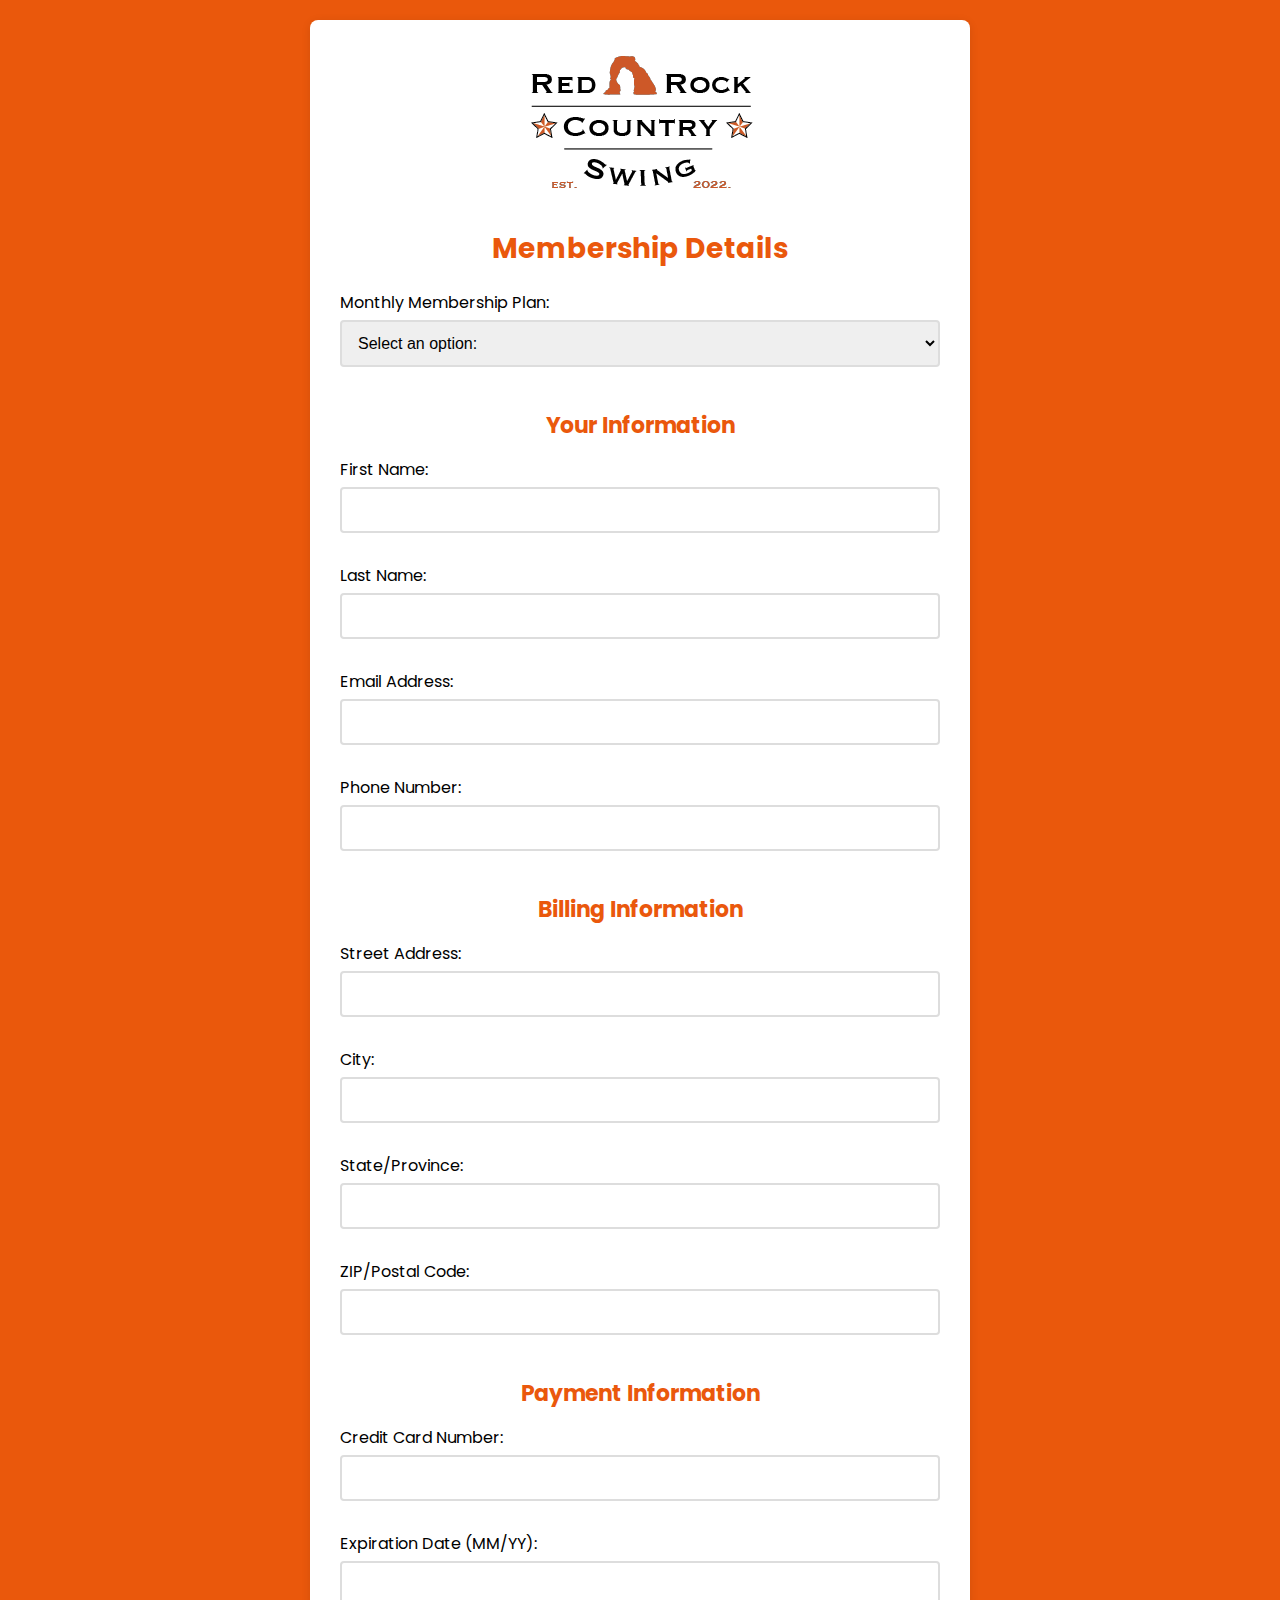
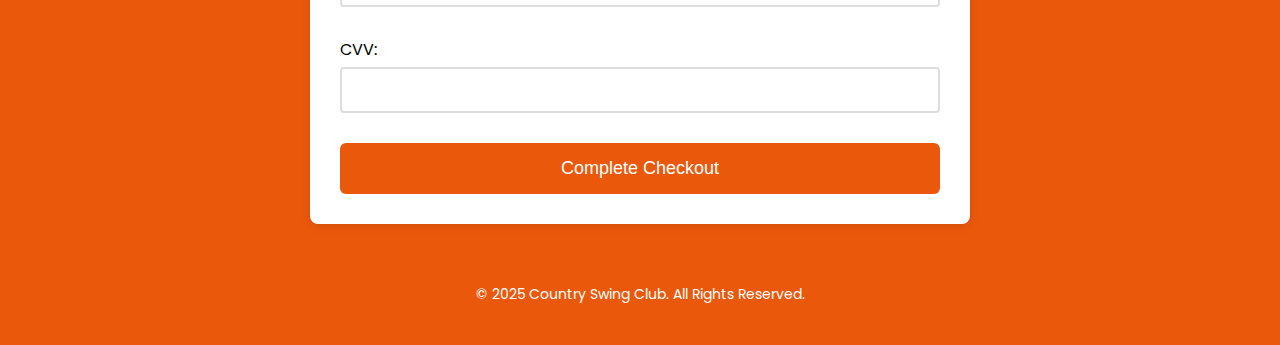
<file: client/checkout-page.html>
<!DOCTYPE html>
<html lang="en">
<head>
    <meta charset="UTF-8">
    <meta name="viewport" content="width=device-width, initial-scale=1.0">
    <title>Country Swing Club Membership Checkout</title>
    <link href="https://fonts.googleapis.com/css2?family=Poppins:wght@300;400;500;600&display=swap" rel="stylesheet">
    <link rel="stylesheet" href="style.css"> 
</head>
<body>
    <div class="container">
        <section class="checkout-form">
            <form action="process_checkout.php" method="POST">
                <div class="logo_containter">
                    <img src="redrockLogo.png" alt="redrockLogo">
                </div>
                <h2>Membership Details</h2>

                <!-- Membership Plan Selection -->
                <label for="membership-plan">Monthly Membership Plan:</label>
                <select id="membership-plan" name="membership_plan" required>
                    <option value="default">Select an option:</option>
                    <option value="dance-only">Dance Only Membership - $18/month</option>
                    <option value="dance-class">Dance Membership + Class - $28/month</option>
                </select>

                <!-- Personal Information -->
                <h3>Your Information</h3>
                <label for="first-name">First Name:</label>
                <input type="text" id="first-name" name="first_name" required>

                <label for="last-name">Last Name:</label>
                <input type="text" id="last-name" name="last_name" required>

                <label for="email">Email Address:</label>
                <input type="email" id="email" name="email" required>

                <label for="phone">Phone Number:</label>
                <input type="tel" id="phone" name="phone" required>

                <!-- Billing Information -->
                <h3>Billing Information</h3>
                <label for="address">Street Address:</label>
                <input type="text" id="address" name="address" required>

                <label for="city">City:</label>
                <input type="text" id="city" name="city" required>

                <label for="state">State/Province:</label>
                <input type="text" id="state" name="state" required>

                <label for="zip">ZIP/Postal Code:</label>
                <input type="text" id="zip" name="zip" required>

                <!-- Payment Information -->
                <h3>Payment Information</h3>
                <label for="credit-card">Credit Card Number:</label>
                <input type="text" id="credit-card" name="credit_card" required>

                <label for="expiration">Expiration Date (MM/YY):</label>
                <input type="text" id="expiration" name="expiration" required>

                <label for="cvv">CVV:</label>
                <input type="text" id="cvv" name="cvv" required>

                <!-- Submit Button -->
                <button type="submit">Complete Checkout</button>
            </form>
        </section>
        
        <footer>
            <p>&copy; 2025 Country Swing Club. All Rights Reserved.</p>
        </footer>
    </div>
</body>
</html>
</file>
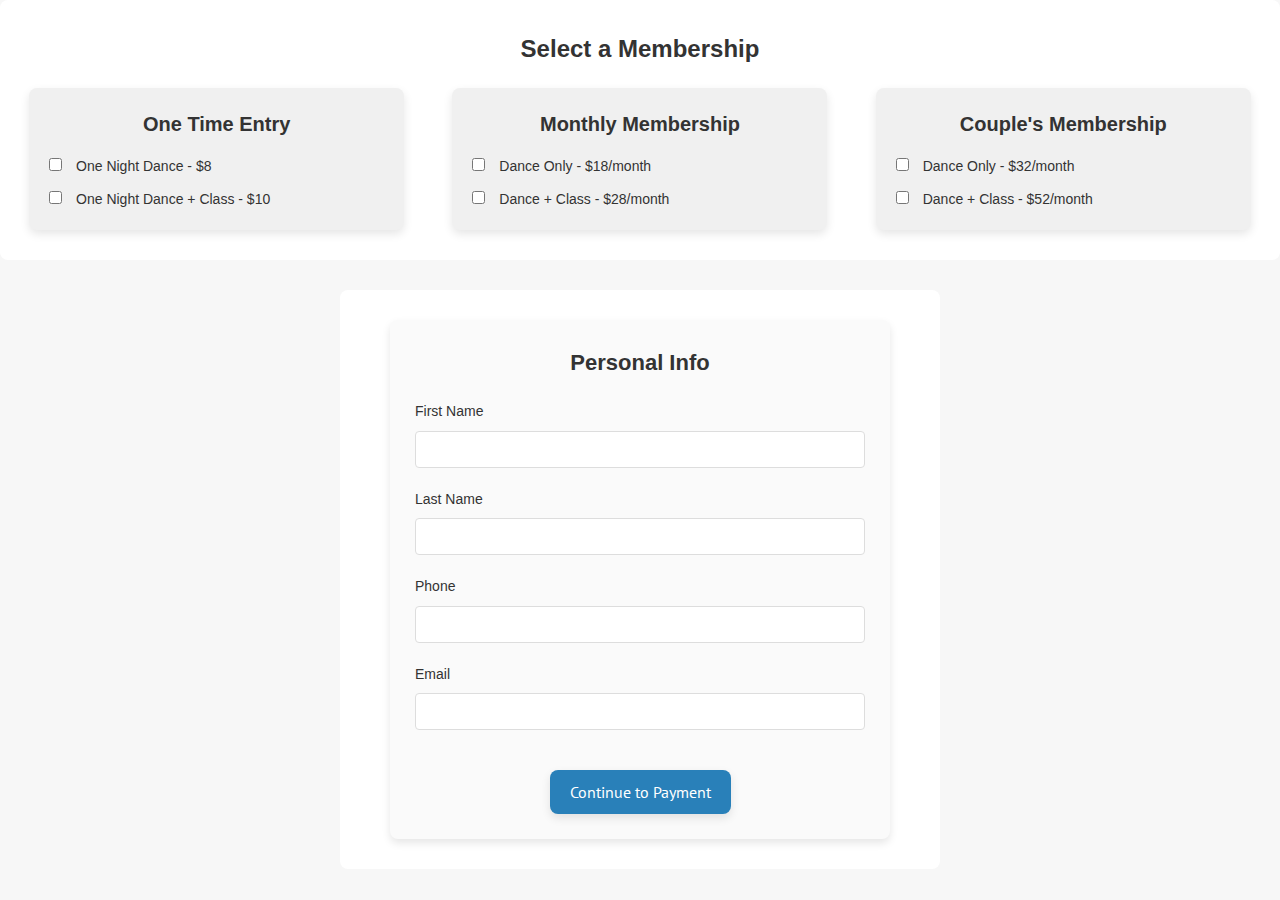
<file: client/html/checkout-page.html>
<!DOCTYPE html>
<html lang="en">
<head>
  <meta charset="UTF-8" />
  <meta name="viewport" content="width=device-width, initial-scale=1.0"/>
  <title>Payment Form</title>
  <link rel="stylesheet" href="../css/checkout-page.css" />
  <link href="https://fonts.googleapis.com/css?family=Oswald:700|PT+Sans&display=swap" rel="stylesheet">
</head>
<body>
    <section id="membership-info">
        <h2>Select a Membership</h2>
        <div class="membership-cards">
          <!-- One Time Entry -->
          <div class="card" data-type="one-time">
            <h3>One Time Entry</h3>
            <div class="details">
              <label>
                <input type="checkbox" class="checkbox-input" name="one-time-option" value="one-night-dance" required>
                One Night Dance - $8
              </label>
              <label>
                <input type="checkbox" class="checkbox-input" name="one-time-option" value="one-night-dance-class">
                One Night Dance + Class - $10
              </label>
            </div>
          </div>

          <!-- Monthly Membership -->
          <div class="card" data-type="monthly">
            <h3>Monthly Membership</h3>
            <div class="details">
              <label>
                <input type="checkbox" class="checkbox-input" name="monthly-option" value="dance-only" required>
                Dance Only - $18/month
              </label>
              <label>
                <input type="checkbox" class="checkbox-input" name="monthly-option" value="dance-class">
                Dance + Class - $28/month
              </label>
            </div>
          </div>

          <!-- Couple's Membership -->
          <div class="card" data-type="couples">
            <h3>Couple's Membership</h3>
            <div class="details">
              <label>
                <input type="checkbox" class="checkbox-input" name="couples-option" value="couples-dance-only" required>
                Dance Only - $32/month
              </label>
              <label>
                <input type="checkbox" class="checkbox-input" name="couples-option" value="couples-dance-class">
                Dance + Class - $52/month
              </label>
            </div>
          </div>
        </div>
    </section>

  <!-- Section 1: Info -->
  <section id="section-info">
    <div class="step-card">
      <h2>Personal Info</h2>
      <label>First Name</label>
      <input type="text" id="firstName" />

      <label>Last Name</label>
      <input type="text" id="lastName" />

      <label>Phone</label>
      <input type="tel" id="phone" />

      <label>Email</label>
      <input type="email" id="email" />

      <button id="checkout-button"  >
        Continue to Payment
      </button>
    </div>
  </section>

  <!-- Section 2: Payment -->
  <section id="section-payment" class="hidden">
    <form id="payment-form">
      <div class="payment-columns">
        <div class="payment-form-column">
          <div class="billing-info">
            <h3>Billing Info</h3>
            <input type="text" id="billing-first-name" placeholder="First Name" />
            <input type="text" id="billing-last-name" placeholder="Last Name" />
            <input type="text" id="billing-address" placeholder="Address" />
            <input type="text" id="billing-city" placeholder="City" />
            <input type="text" id="billing-state" placeholder="State" />
            <input type="text" id="billing-postal" placeholder="Postal Code" />
          </div>

          <div class="card-info">
            <h3>Card Info</h3>
            <input type="text" id="full-name" placeholder="Name on Card" />
            <input type="text" id="card-number" placeholder="Card Number" />
            <input type="text" id="expiry-date" placeholder="MM/YY" />
            <input type="text" id="cvc" placeholder="CVC" />
          </div>

          <div class="payment-action">
            <button type="button" class="last-back-button" onclick="showFullForm()">Back</button>
            <button type="submit" class="pay-button">Pay Now</button>
          </div>
        </div>

        <div class="payment-summary-column">
          <div class="payment-summary">
            <h3>Summary</h3>
            <div class="summary-item">
              <div class="summary-label">Program: </div>
              <div class="summary-value" id="summary-program">-</div>
            </div>
            <div class="summary-item">
              <div class="summary-label">Days:</div>
              <div class="summary-value" id="summary-days">-</div>
            </div>
            <div class="summary-item total-price">
              <div class="summary-label">Total:</div>
              <div class="summary-value" id="summary-price">-</div>
            </div>
          </div>
        </div>
      </div>
    </form>
  </section>
<script src="../js/checkout-page.js"></script>
</body>
</html>
</file>
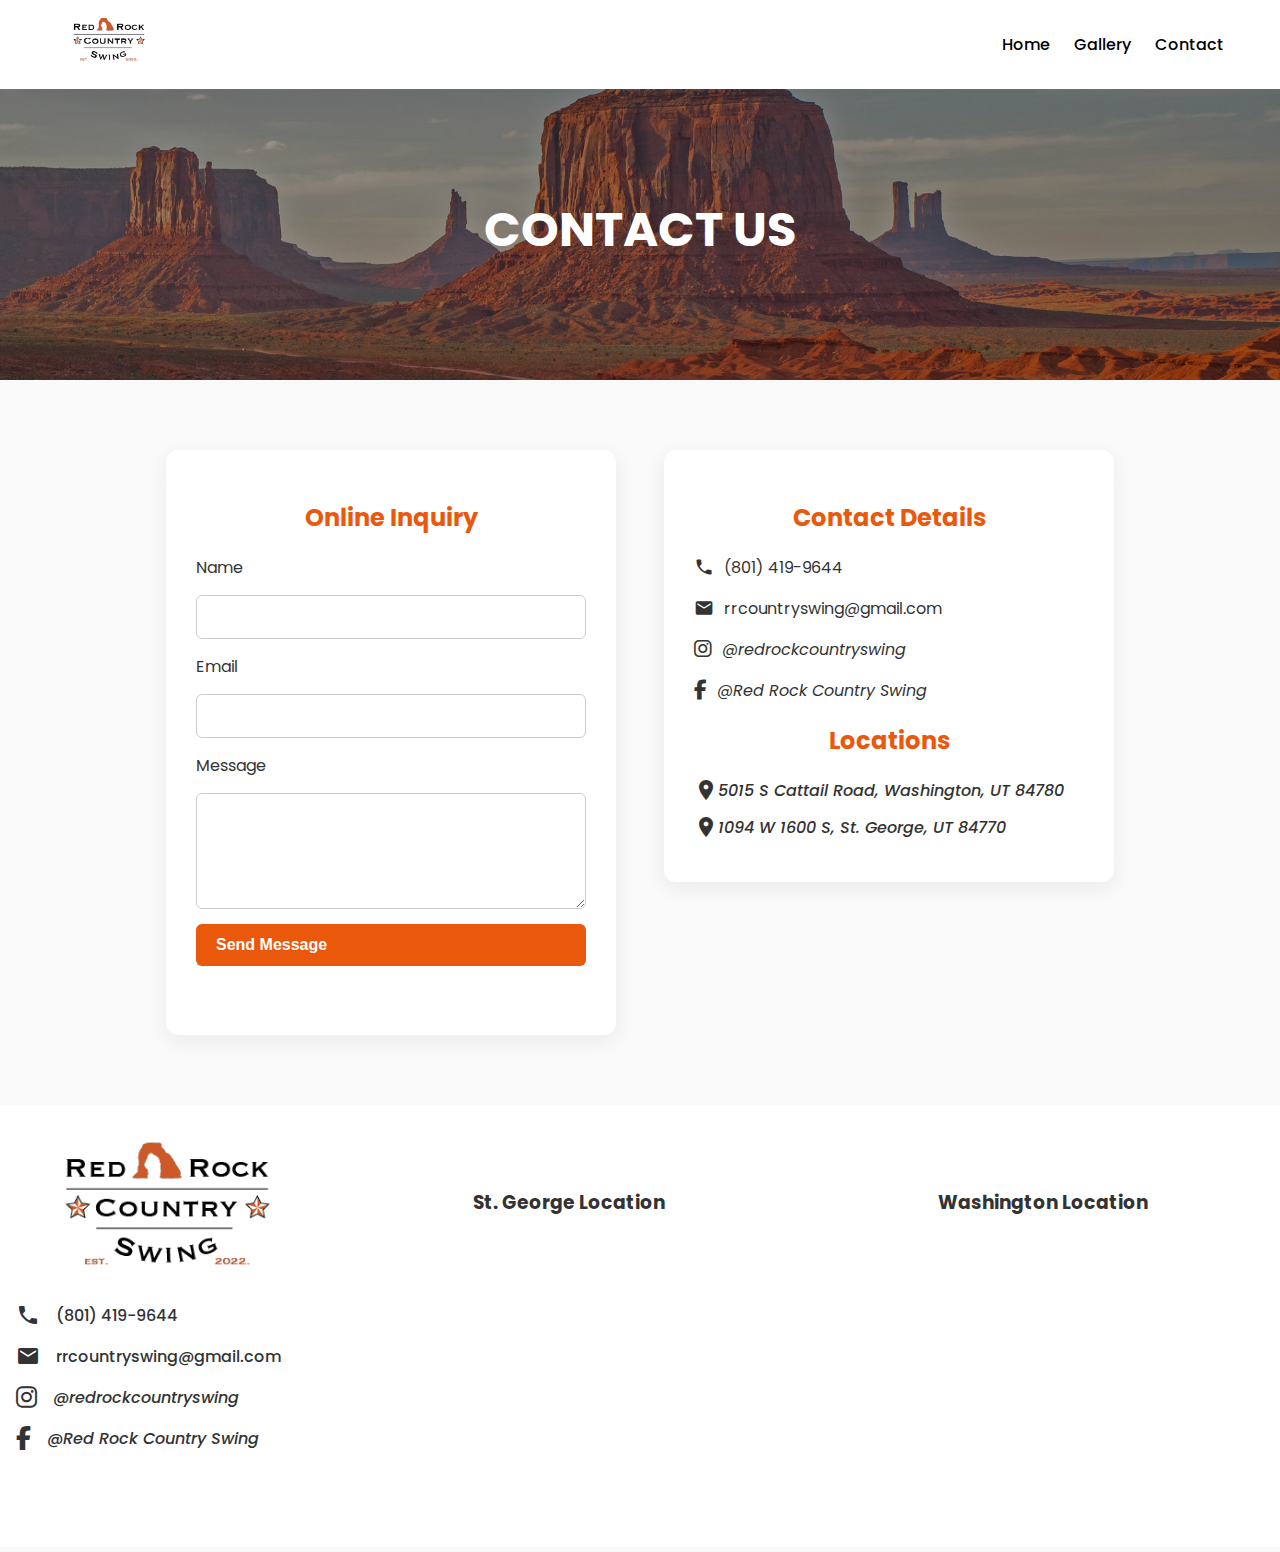
<file: client/html/contact-form.html>
<!DOCTYPE html>
<html lang="en">
<head>
    <meta charset="UTF-8">
    <meta name="viewport" content="width=device-width, initial-scale=1.0">
    <title>Contact Us!</title>
    <link href="https://fonts.googleapis.com/css2?family=Poppins:wght@300;400;500;600;700&display=swap" rel="stylesheet">
    <link href="https://fonts.googleapis.com/icon?family=Material+Icons" rel="stylesheet">
    <link rel="stylesheet" href="https://cdnjs.cloudflare.com/ajax/libs/font-awesome/6.5.0/css/all.min.css">
    <link rel="stylesheet" href="../css/contact-form.css">
</head>
<body>
  <nav class="navbar" id="navbar">
    <div class="nav-container">
      
      <!-- Logo -->
      <a href="/" class="logo">
        <img src="/client/images/redrockLogo.png" alt="Red Rock Country Swing Logo" class="logo-img">
      </a>
  
      <!-- Hamburger Menu Toggle -->
      <div class="menu-toggle" id="menu-toggle">
        <span></span>
        <span></span>
        <span></span>
      </div>
  
      <!-- Navigation Links -->
      <ul class="nav-links" id="nav-links">
        <li><a href="../../index.html">Home</a></li>
        <li><a href="/client/html/gallery-page.html">Gallery</a></li>
        <li><a href="/client/html/contact-form.html">Contact</a></li>
      </ul>
  
    </div>
  </nav>
    
      <main>
        <section class="hero">
          <div class="hero-bg"></div>
          <div class="hero-content">
            <div class="hero-inner">
              <div class="hero-text">
                <h1>CONTACT US</h1>
              </div>
            </div>
          </div>
        </section>

    <div class="contact-container">
      <div class="left-section">
        <section id="contact-form" class="contact-section">
          <h2>Online Inquiry</h2>
          <form id="contactForm" class="contact-form">
            <label for="name">Name</label>
            <input type="text" name="name" id="name" required>
        
            <label for="email">Email</label>
            <input type="email" name="email" id="email" required>
        
            <label for="message">Message</label>
            <textarea name="message" id="message" rows="5" required></textarea>
        
            <button type="submit">Send Message</button>
            <p id="form-status"></p>
          </form>
      </section>
      </div>
  
      <div class="right-section">
        <section id="contact-details">
          <h2>Contact Details</h2>
          <div class="contact-info">
            <div>
              <a href="tel:(801) 419-9644">
                <i class="material-icons">phone</i> (801) 419-9644
              </a>
            </div>
            
            <div>
              <a href="mailto:rrcountryswing@gmail.com">
                <i class="material-icons">email</i> rrcountryswing@gmail.com
              </a>
            </div>       
  
            <div>
              <a href="https://www.instagram.com/redrockcountryswing" target="_blank" style="font-style: italic;">
                <i class="fab fa-instagram"></i> @redrockcountryswing
              </a>
            </div> 
  
            <div>
              <a href="https://www.facebook.com/p/Red-Rock-Country-Swing-100086722062194/" target="_blank" style="font-style: italic;">
                <i class="fab fa-facebook-f"></i> @Red Rock Country Swing
              </a>
            </div> 
          </div>
          <h2>Locations</h2>
          <div class="address-list">
            <div>
              <a href="https://www.google.com/maps/dir/?api=1&destination=5015+S+Cattail+Road,+Washington,+UT+84780" target="_blank">
                <i class="material-icons">location_on</i> 5015 S Cattail Road, Washington, UT 84780
              </a>
            </div> 
            <div>
              <a href="https://www.google.com/maps/dir/?api=1&destination=1094+W+1600+S,+St.+George,+UT+84770" target="_blank">
                <i class="material-icons">location_on</i> 1094 W 1600 S, St. George, UT 84770
              </a>
            </div>
          </div>
        </section>
      </div>
    </div>

    <footer id="footer">
      <div class="footer-container">
        <!-- Left Image Section with Contact Info Below -->
        <div class="footer-image">
          <img src="/client/images/redrockLogo.png" alt="Red Rock Country Swing" />
          <div class="footer-contact">
            <div class="contact-info">
              <div>
                <a href="tel:(801) 419-9644">
                  <i class="material-icons">phone</i> (801) 419-9644
                </a>
              </div>
              
              <div>
                <a href="mailto:rrcountryswing@gmail.com">
                  <i class="material-icons">email</i> rrcountryswing@gmail.com
                </a>
              </div>       
    
              <div>
                <a href="https://www.instagram.com/redrockcountryswing" target="_blank" style="font-style: italic;">
                  <i class="fab fa-instagram"></i> @redrockcountryswing
                </a>
              </div> 
    
              <div>
                <a href="https://www.facebook.com/p/Red-Rock-Country-Swing-100086722062194/" target="_blank" style="font-style: italic;">
                  <i class="fab fa-facebook-f"></i> @Red Rock Country Swing
                </a>
              </div>    
            </div>
          </div>
        </div>
    
        <!-- Right Maps Section -->
        <div class="footer-maps">
          <div class="map">
            <h3>St. George Location</h3>
            <iframe src="https://www.google.com/maps/embed?pb=!1m18!1m12!1m3!1d3183.0121009998397!2d-113.6096551234684!3d37.08101867216849!2m3!1f0!2f0!3f0!3m2!1i1024!2i768!4f13.1!3m3!1m2!1s0x80ca457d0271b977%3A0xe56a8ebde8fa7019!2s1094%20W%201600%20S%2C%20St.%20George%2C%20UT%2084770!5e0!3m2!1sen!2sus!4v1745003339028!5m2!1sen!2sus" width="300" height="200" style="border:0;" allowfullscreen="" loading="lazy"></iframe>
          </div>
          <div class="map">
            <h3>Washington Location</h3>
            <iframe src="https://www.google.com/maps/embed?pb=!1m18!1m12!1m3!1d3183.7415571937318!2d-113.48859519999998!3d37.063641499999996!2m3!1f0!2f0!3f0!3m2!1i1024!2i768!4f13.1!3m3!1m2!1s0x80ca50b09101e6ed%3A0xa00ad2b86a315a7a!2s5015%20S%20Cattail%20Way%2C%20Washington%2C%20UT%2084780!5e0!3m2!1sen!2sus!4v1745003473179!5m2!1sen!2sus" width="300" height="200" style="border:0;" allowfullscreen="" loading="lazy"></iframe>
          </div>
        </div>
        <!-- <p>&copy; 2024. All rights reserved</p> -->
      </div>
    </footer>
    <script>
      const toggle = document.getElementById('menu-toggle');
      const navbar = document.getElementById('navbar');

      toggle.addEventListener('click', () => {
        navbar.classList.toggle('active');  // slide the menu panel
        toggle.classList.toggle('open');    // morph burger ↔ X
      });
  </script>
</body>
</html>
</file>
<file: client/page.css>
body {
    margin: 0;
    font-family:  Poppins, sans-serif;
  }
  
  .container {
    max-width: 1200px;
    margin: auto;
    padding: 0 1rem;
  }
  
  header {
    background: #fff;
    padding: 1rem 0;
    border-bottom: 1px solid #ccc;
  }
  
  .header {
    display: flex;
    justify-content: space-between;
    align-items: center;
  }
  
  .logo img {
    height: 60px;
  }
  
  .cta-button {
    background: #EA580C;
    color: white;
    padding: 0.75rem 1.5rem;
    border-radius: 9999px;
    text-decoration: none;
    display: inline-block;
  }
  
  .mobile-menu {
    display: none;
  }
  
  .desktop-menu {
    display: none;
  }
  
  .hero {
    position: relative;
    height: 100vh;
    color: white;
    text-align: center;
  }
  
  .hero-bg {
    position: absolute;
    inset: 0;
    background: url('images/hero_image.jpg') no-repeat center 30%;
    background-size: cover;
    z-index: 0;
    opacity: 0.70;
  }
  
  .hero-content {
    position: relative;
    z-index: 1;
    background-color: rgba(0, 0, 0, 0.3);
    height: 100%;
    display: flex;
    flex-direction: column;
    justify-content: center;
    padding: 2rem;
  }
  
  .hero-img {
    max-width: 400px;
    width: 100%;
    height: auto;
    flex-shrink: 0;  /* prevents the image from shrinking too small */
  }
  
  .hero-text {
    max-width: 600px;
    flex: 1;  /* lets it grow as needed */
  }  

  .hero-inner {
    display: flex;
    align-items: center;
    justify-content: center;
    gap: 2rem; /* controls spacing between image and text */
    max-width: 1400px;  /* keeps the inner content from stretching too wide */
    margin: 0 auto;     /* centers it horizontally */
    padding: 2rem;
    flex-wrap: wrap;    /* allows it to stack on smaller screens */
  }
  
  .hero-img {
    max-width: 400px;
    width: 100%;
    height: auto;
    flex-shrink: 0;  /* prevents the image from shrinking too small */
  }
  
  .hero-text {
    max-width: 800px;
    flex: 1;  /* lets it grow as needed */
  }
  
  
  .hero-text h1 {
    font-size: 5rem;
    font-weight: bold;
    margin: 0;
    text-align: center;
  }
  
  .hero-text h2 {
    font-size: 6rem;
    font-weight: 300;
    margin: 0;
    text-align: right;
  }
  
  
  .hero-buttons {
    margin-top: 2rem;
    display: flex;
    gap: 1rem;
    justify-content: center;
  }
  
  .sponsors {
    text-align: center;
    padding: 4rem 1rem;
  }
  
  .sponsor-logos {
    display: flex;
    justify-content: center;
    flex-wrap: wrap;
    gap: 2rem;
  }
  
  .hours-locations {
    background: #EA580C;
    color: white;
    padding: 4rem 1rem;
    text-align: center;
  }
  
  .locations-grid {
    display: grid;
    grid-template-columns: 1fr;
    gap: 2rem;
    max-width: 800px;
    margin: auto;
  }
  
  .location-card {
    background: white;
    color: black;
    padding: 2rem;
    border-radius: 0.5rem;
  }
  
  .day {
    color: #EA580C;
    font-weight: bold;
    font-size: 1.25rem;
  }
  
  /* .pricing {
    padding: 4rem 1rem;
    text-align: center;
  }

  .pricing h1 {
    font-size: 36px;
    font-weight: bolder;
  }

  .pricing p {
    color: #4B5563;
    font-weight: bold;
  }
  
  .pricing-grid {
    display: grid;
    gap: 2rem;
    grid-template-columns: 1fr;
    max-width: 1000px;
    margin: auto;
  }
  
  .price-card {
    border: 1px solid #ccc;
    border-radius: 0.5rem;
    padding: 2rem;
  }
  
  .price-card span {
    color: #EA580C;
    font-weight: bold;
  }
  
  .price-card button {
    margin-top: 1rem;
    padding: 0.75rem 1.5rem;
    border: 2px solid #EA580C;
    background: none;
    color: #EA580C;
    cursor: pointer;
    border-radius: 9999px;
  } */

  .pricing {
    text-align: center;
    padding: 4rem 1rem;
  }
  
  .pricing h1 {
    font-size: 2.5rem;
    margin-bottom: 1rem;
  }
  
  .pricing p {
    font-size: 1.1rem;
    color: #444;
    margin-bottom: 2rem;
  }
  
  .pricing-grid {
    display: grid;
    grid-template-columns: 1fr 1.5fr 1fr;  /* Center column is 1.5 times wider */
    gap: 2rem;
    max-width: 1000px;
    margin: 0 auto;
  }
  
  .price-card {
    background: #fff;
    padding: 2rem;
    border-radius: 1rem;
    box-shadow: 0 8px 20px rgba(0, 0, 0, 0.1);
  }
  
  .price-card h2 {
    font-size: 1.5rem;
    margin-bottom: 1rem;
  }
  
  .price-card p {
    margin: 0.5rem 0;
    font-size: 1rem;
  }
  
  .price-card span {
    font-weight: bold;
    color: #f97316;
  }
  
  button {
    background: #f97316;
    color: white;
    padding: 1rem 2rem;
    font-size: 1.1rem;
    border-radius: 9999px;
    cursor: pointer;
    border: none;
    margin-top: 1.5rem;
    transition: background 0.3s ease;
  }
  
  button:hover {
    background: #ea580c;
  }
  
  /* Make columns thinner on smaller screens */
  @media (max-width: 1024px) {
    .pricing-grid {
      grid-template-columns: 1fr 1.2fr 1fr;  /* Slightly reduce width of center column */
    }
  }
  
  @media (max-width: 768px) {
    .pricing-grid {
      grid-template-columns: 1fr;  /* Stack all columns vertically */
    }
    .price-card {
      margin-bottom: 2rem;  /* Add spacing between stacked cards */
    }
  }
  
  
  
  .footer-contact {
    background: #EA580C;
    color: white;
    padding: 2rem 1rem;
    text-align: center;
  }

  .contact-info {
    display: flex;
    gap: 1.5rem; /* space between the two items */
    color: white;
    align-items: center;
    justify-content: center; /* optional: center horizontally */
    flex-wrap: wrap; /* optional: stacks on smaller screens */
  }

  .contact-info i {
    font-size: 1.2rem;     /* slightly smaller icon */
    margin-right: 0.5rem;  /* space between icon and text */
    vertical-align: middle;
  }
  
  .contact-info a {
    display: inline-flex;
    align-items: center;
    color: white;
    text-decoration: none;
    font-weight: 500;
  }
  
  .contact-info a i {
    margin-right: 0.5rem;
  }  
  
  .contact-info a:hover {
    font-weight: bold;
  }
  
  
  .footer-bottom {
    background: #fff;
    text-align: center;
    padding: 2rem 1rem;
  }
  
  .footer-bottom img {
    max-width: 200px;
    margin-bottom: 1rem;
  }
  
  /* Small screens: stack elements, reduce font sizes */
@media (max-width: 767px) {
  .hero-inner {
    flex-direction: column;
    text-align: center;
    padding: 1rem;
  }

  .hero-text h1 {
    font-size: 2.5rem;
    text-align: center;
  }

  .hero-text h2 {
    font-size: 3rem;
    text-align: center;
  }

  .hero-buttons {
    flex-direction: column;
    align-items: center;
  }

  .hero-img {
    max-width: 300px;
  }
}

/* Medium screens and up */
@media (min-width: 768px) {
  .hero-inner {
    flex-direction: row;
    justify-content: center;
    text-align: left;
    gap: 2rem;
  }

  .hero-text h1 {
    font-size: 4rem;
    text-align: left;
  }

  .hero-text h2 {
    font-size: 5rem;
    text-align: left;
  }

  .locations-grid,
  .pricing-grid {
    grid-template-columns: repeat(2, 1fr);
  }

  .desktop-menu {
    display: block;
  }

  .mobile-menu-toggle {
    display: none;
  }
}

/* Large screens: add breathing room */
@media (min-width: 1024px) {
  .hero-inner {
    gap: 4rem;
    padding: 4rem 2rem;
  }

  .hero-text h1 {
    font-size: 5rem;
  }

  .hero-text h2 {
    font-size: 6rem;
  }

  .pricing-grid {
    grid-template-columns: repeat(3, 1fr);
  }
}
</file>
<file: checkout.css>
/* Base Styles */
body {
  font-family: Poppins, sans-serif;
  background-color: #f8f8f8;
  margin: 0;
  padding: 0;
  color: #000;
}

.container {
  width: 90%;
  max-width: 1200px;
  margin: 0 auto;
  padding: 40px 20px;
}

/* Logo */
img {
  height: 75px;
}

.logo_container {
  display: flex;
  justify-content: center;
}

/* Form Container */
.checkout-form {
  background: #fff;
  border-radius: 10px;
  padding: 30px;
  box-shadow: 0 2px 10px rgba(0, 0, 0, 0.1);
}

.checkout-form h2,
.checkout-form h3 {
  color: #EA580C;
  margin-top: 0;
}

/* Columns */
.form-grid {
  display: flex;
  gap: 40px;
  flex-wrap: wrap;
}

.left-column,
.right-column {
  flex: 1;
  min-width: 300px;
}

/* Labels and Inputs */
label {
  font-size: 15px;
  margin-top: 10px;
  display: block;
}

input[type="text"],
input[type="email"],
input[type="tel"] {
  width: 100%;
  padding: 10px;
  margin-bottom: 15px;
  font-size: 15px;
  border: 2px solid #ddd;
  border-radius: 4px;
  box-sizing: border-box;
}

input:focus {
  border-color: #EA580C;
  outline: none;
}

/* Inline Input Groups */
.two-input,
.three-input {
  display: flex;
  gap: 15px;
  margin-bottom: 15px;
}

.two-input > div,
.three-input > div {
  flex: 1;
}

/* Membership Cards */
.membership-cards {
  display: flex;
  gap: 1rem;
  flex-wrap: wrap;
  justify-content: center;
}

.card {
  border: 2px solid #ccc;
  border-radius: 12px;
  padding: 1rem;
  background: #f9f9f9;
  cursor: pointer;
  transition: all 0.3s ease;
  width: 100%;
}

.card:hover {
  border-color: #cc0000;
  box-shadow: 0 0 10px rgba(204, 0, 0, 0.2);
}

.card.active {
  background-color: #fff0f0;
  border-color: #cc0000;
}

.card h3 {
  margin-top: 0;
  color: #cc0000;
}

.details {
  display: none;
  opacity: 0;
  transition: opacity 0.3s ease;
}

.card.active .details {
  display: block;
  opacity: 1;
  margin-top: 1rem;
}

/* Button */
button {
  width: 100%;
  padding: 15px;
  background-color: #EA580C;
  color: white;
  font-size: 18px;
  border: none;
  border-radius: 6px;
  cursor: pointer;
  transition: background-color 0.2s ease, transform 0.2s ease;
  margin-top: 20px;
}

button:hover {
  background-color: #D87B1F;
  transform: scale(1.03);
}

/* Footer */
footer {
  text-align: center;
  margin-top: 40px;
  padding: 20px;
  background-color: #EA580C;
  color: #fff;
  font-size: 14px;
}

/* Responsive Styles */
@media (max-width: 768px) {
  .form-grid {
    flex-direction: column;
    gap: 20px;
  }

  .membership-cards {
    flex-direction: column;
    align-items: stretch;
  }

  .card {
    width: 80%;
  }

  .two-input,
  .three-input {
    flex-direction: column;
    gap: 10px;
  }
}
</file>
<file: new-checkout.css>
/* Global Styles */
* {
    box-sizing: border-box;
    margin: 0;
    padding: 0;
  }
  
  body {
    font-family:'Poppins', sans-serif;
    line-height: 1.6;
    background-color: #f7f7f7;
    color: #333;
  }
  
  /* Membership Section */
  #membership-info {
    background-color: #fff;
    padding: 30px 15px;
    border-radius: 8px;
    margin-bottom: 30px;
  }
  
  #membership-info h2 {
    text-align: center;
    font-size: 24px;
    margin-bottom: 20px;
  }
  
  .membership-cards {
    display: flex;
    justify-content: space-around;
    gap: 20px;
  }
  
  .card {
    background-color: #f0f0f0;
    border-radius: 8px;
    padding: 20px;
    width: 30%;
    box-shadow: 0 4px 10px rgba(0, 0, 0, 0.1);
    transition: transform 0.3s ease, box-shadow 0.3s ease;
  }
  
  .card:hover {
    transform: translateY(-5px);
    box-shadow: 0 8px 20px rgba(0, 0, 0, 0.15);
  }
  
  .card h3 {
    text-align: center;
    font-size: 20px;
    margin-bottom: 15px;
  }
  
  .details {
    display: flex;
    flex-direction: column;
    gap: 10px;
  }
  
  .details label {
    font-size: 14px;
  }
  
  .checkbox-input {
    margin-right: 10px;
  }
  
  /* Section Info Styles */
  #section-info {
    background-color: #fff;
    padding: 30px 15px;
    border-radius: 8px;
  }
  
  .step-card {
    max-width: 500px;
    margin: 0 auto;
    padding: 25px;
    background-color: #fafafa;
    border-radius: 8px;
    box-shadow: 0 4px 8px rgba(0, 0, 0, 0.1);
  }
  
  .step-card h2 {
    font-size: 22px;
    margin-bottom: 20px;
    text-align: center;
  }
  
  .step-card label {
    display: block;
    margin-bottom: 8px;
    font-size: 14px;
  }
  
  .step-card input {
    width: 100%;
    padding: 10px;
    margin-bottom: 20px;
    border: 1px solid #ddd;
    border-radius: 4px;
  }
/*   
  .step-card button {
    width: 100%;
    padding: 12px;
    background-color: #EA580C;
    color: white;
    font-size: 16px;
    border: none;
    border-radius: 5px;
    cursor: pointer;
    transition: background-color 0.3s ease;
  }
  
  .step-card button:hover {
    background-color: #a13c06;
  } */

  /* Modern Checkout Button */
  #checkout-button {
    background-color: #2980b9;
    color: white;
    font-family: 'PT Sans', sans-serif;
    font-size: 16px;
    padding: 12px 20px;
    border: none;
    border-radius: 8px;
    cursor: pointer;
    transition: all 0.3s ease;
    box-shadow: 0 4px 10px rgba(0, 0, 0, 0.1);
    margin: 20px auto 0 auto; /* top auto bottom auto */
    display: block;
  }
  
  
  #checkout-button:hover {
    background-color: #21618c;
    transform: translateY(-2px);
  }
  
  
#section-info {
    max-width: 600px;
    margin: 0 auto;
    padding: 30px;
}

#section-payment {
    max-width: 1100px;
    margin: auto;
    background: white;
    border-radius: 20px;
    padding: 30px;
    box-shadow: 0 4px 20px rgba(0, 0, 0, 0.08);
}

.summary-item {
    display: flex;
    justify-content: space-between;
    padding: 10px 0;
    border-bottom: 1px solid #d1d5db;
}

.summary-label {
    font-weight: 500;
    color: #475569;
}

.summary-value {
    font-weight: 600;
    color: #1e293b;
}

.total-price {
    color: #10b981;
    font-size: 1.2rem;
}

.payment-summary h3 {
    font-size: 1.5rem;
    margin-bottom: 20px;
    color: #1e293b;
    text-align: center;
}

.payment-wrapper {
    background: #ffffff;
    padding: 30px;
    border-radius: 15px;
    box-shadow: 0 8px 24px rgba(0, 0, 0, 0.05);
    margin-top: 20px;
}

.payment-summary {
    background: #f1f5f9;
    padding: 20px;
    border-radius: 10px;
    margin-bottom: 24px;
    font-size: 0.95rem;
    line-height: 1.6;
}

.card-info input, .billing-info input {
    margin-bottom: 16px;
}

.billing-info {
    background: #f9fafb;
    padding: 20px;
    border-radius: 12px;
    margin-bottom: 25px;
}

.billing-info h3, .card-info h3 {
    margin-bottom: 15px;
    font-size: 1.3rem;
    color: #1e293b;
}

.billing-info input, .card-info input {
    width: 100%;
    margin-bottom: 15px;
    padding: 12px;
    border-radius: 8px;
    border: 1px solid #d1d5db;
    font-size: 1rem;
}

.card-row {
    display: flex;
    gap: 16px;
    margin-bottom: 5px;
}

.payment-columns {
    display: flex;
    gap: 40px;
    justify-content: center;
    align-items: flex-start;
    flex-wrap: wrap;
    margin-top: 20px;
}

.payment-form-column {
    flex: 1;
    min-width: 300px;
    max-width: 500px;
}

.payment-summary-column {
    flex: 0 0 300px;
    max-width: 350px;
    background: #f9fafb;
    padding: 25px;
    border-radius: 12px;
    box-shadow: 0 4px 16px rgba(0, 0, 0, 0.04);
}

.payment-action {
    display: flex;
    gap: 10px;
    justify-content: space-between;
    margin-top: 20px;
}

.payment-action button {
    flex: 1;
    font-size: 1rem;
    padding: 12px;
    border-radius: 8px;
}

/* Modern Back Button Style */
.last-back-button {
    background-color: #e74c3c;
    color: white;
    font-family: 'PT Sans', sans-serif;
    font-size: 16px;
    padding: 12px 20px;
    border: none;
    border-radius: 8px;
    cursor: pointer;
    transition: all 0.3s ease;
    box-shadow: 0 4px 10px rgba(0, 0, 0, 0.1);
    margin-right: 10px;
  }
  
  .last-back-button:hover {
    background-color: #c0392b;
    transform: translateY(-2px);
  }
  
  /* Modern Pay Button Style */
  .pay-button {
    background-color: #27ae60;
    color: white;
    font-family: 'PT Sans', sans-serif;
    font-size: 16px;
    padding: 12px 20px;
    border: none;
    border-radius: 8px;
    cursor: pointer;
    transition: all 0.3s ease;
    box-shadow: 0 4px 10px rgba(0, 0, 0, 0.1);
  }
  
  .pay-button:hover {
    background-color: #1e8449;
    transform: translateY(-2px);
  }  

.hidden {
    display: none;
}

@media screen and (max-width: 768px) {
    .payment-columns {
        flex-direction: column;
    }

    .payment-summary-column {
        margin-top: 30px;
        width: 100%;
    }
}

@media screen and (max-width: 600px) {
    .payment-wrapper {
        padding: 20px;
    }
}
</file>
<file: client/style.css>
/* styles.css */

/* General Body Styles */
body {
    font-family: Poppins, sans-serif;
    background-color: #EA580C;
    color: black;
    margin: 0;
    padding: 0;
}

.container {
    width: 80%;
    max-width: 1200px;
    margin: 0 auto;
    padding: 20px;
}

/* Logo Container */
.logo_containter {
    display: flex;
    justify-content: center;
    align-items: center;
}

/* Checkout Form Styles */
.checkout-form {
    background-color: #ffffff;
    padding: 30px;
    border-radius: 8px;
    box-shadow: 0 2px 10px rgba(0, 0, 0, 0.1);
    max-width: 600px;  /* Restrict the form width */
    margin: 0 auto;  /* Center form horizontally */
}

.checkout-form h2 {
    color: #EA580C;
    font-size: 28px;
    margin-bottom: 20px;
    text-align: center;  /* Center heading */
}

.checkout-form h3 {
    color: #EA580C;
    font-size: 22px;
    margin-bottom: 15px;
    text-align: center;  /* Center heading */
}

.checkout-form label {
    display: block;
    margin: 10px 0 5px;
    font-size: 16px;
}

/* Input Fields Styling */
.checkout-form input[type="text"],
.checkout-form input[type="email"],
.checkout-form input[type="tel"],
.checkout-form input[type="password"],
.checkout-form select {
    width: 100%;
    padding: 12px;  /* Increase padding for a bigger input field */
    margin-bottom: 20px;  /* Ensure consistent spacing between fields */
    border: 2px solid #ddd;
    border-radius: 4px;
    font-size: 16px;
    box-sizing: border-box;  /* Include padding and border in width */
}

.checkout-form input[type="text"]:focus,
.checkout-form input[type="email"]:focus,
.checkout-form input[type="tel"]:focus,
.checkout-form input[type="password"]:focus,
.checkout-form select:focus {
    border-color: #EA580C;
    outline: none;
}

/* Button Styling */
.checkout-form button {
    width: 100%;
    padding: 15px;
    background-color: #EA580C;
    color: #ffffff;
    border: none;
    border-radius: 6px;
    font-size: 18px;
    cursor: pointer;
    transition: background-color 0.2s ease;
    margin-top: 10px;  /* Space between input and button */
}

.checkout-form button:hover {
    background-color: #D87B1F;  /* Slightly different hover color */
    transform: scale(1.05);
}

/* Terms & Conditions Checkbox */
.terms {
    margin: 15px 0;
    text-align: center;  /* Center the checkbox and label */
}

.terms label {
    font-size: 16px;
}

.terms input[type="checkbox"] {
    margin-right: 10px;
}

/* Footer Styles */
footer {
    text-align: center;
    margin-top: 40px;
    padding: 20px 0;
    background-color: #EA580C;
    color: white;
}

footer p {
    margin: 0;
    font-size: 14px;
}

.membership-section {
    font-family: 'Poppins', sans-serif;
    padding: 2rem;
    text-align: center;
}

.membership-cards {
    display: flex;
    gap: 1rem;
    justify-content: center;
    flex-wrap: wrap;
    margin-top: 1rem;
}

.card {
    border: 2px solid #ccc;
    border-radius: 12px;
    padding: 1.5rem;
    width: 300px;
    transition: all 0.3s ease;
    cursor: pointer;
    position: relative;
    background: #f9f9f9;
}

.card:hover {
    border-color: #cc0000;
    box-shadow: 0 0 10px rgba(204, 0, 0, 0.2);
}

.card h3 {
    margin-top: 0;
    color: #cc0000;
}

.card .details {
    margin-top: 1rem;
    text-align: left;
    display: none;
    animation: fadeIn 0.3s ease forwards;
}

.card.active {
    background-color: #fff0f0;
    border-color: #cc0000;
}

.card.active .details {
    display: block;
}

.card label {
    display: block;
    margin-bottom: 0.5rem;
}

@keyframes fadeIn {
    from { opacity: 0; }
    to { opacity: 1; }
}
</file>
<file: client/css/checkout-page.css>
/* Global Styles */
* {
    box-sizing: border-box;
    margin: 0;
    padding: 0;
  }
  
  body {
    font-family:'Poppins', sans-serif;
    line-height: 1.6;
    background-color: #f7f7f7;
    color: #333;
  }
  
  /* Membership Section */
  #membership-info {
    background-color: #fff;
    padding: 30px 15px;
    border-radius: 8px;
    margin-bottom: 30px;
  }
  
  #membership-info h2 {
    text-align: center;
    font-size: 24px;
    margin-bottom: 20px;
  }
  
  .membership-cards {
    display: flex;
    justify-content: space-around;
    gap: 20px;
  }
  
  .card {
    background-color: #f0f0f0;
    border-radius: 8px;
    padding: 20px;
    width: 30%;
    box-shadow: 0 4px 10px rgba(0, 0, 0, 0.1);
    transition: transform 0.3s ease, box-shadow 0.3s ease;
  }
  
  .card:hover {
    transform: translateY(-5px);
    box-shadow: 0 8px 20px rgba(0, 0, 0, 0.15);
  }
  
  .card h3 {
    text-align: center;
    font-size: 20px;
    margin-bottom: 15px;
  }
  
  .details {
    display: flex;
    flex-direction: column;
    gap: 10px;
  }
  
  .details label {
    font-size: 14px;
  }
  
  .checkbox-input {
    margin-right: 10px;
  }
  
  /* Section Info Styles */
  #section-info {
    background-color: #fff;
    padding: 30px 15px;
    border-radius: 8px;
  }
  
  .step-card {
    max-width: 500px;
    margin: 0 auto;
    padding: 25px;
    background-color: #fafafa;
    border-radius: 8px;
    box-shadow: 0 4px 8px rgba(0, 0, 0, 0.1);
  }
  
  .step-card h2 {
    font-size: 22px;
    margin-bottom: 20px;
    text-align: center;
  }
  
  .step-card label {
    display: block;
    margin-bottom: 8px;
    font-size: 14px;
  }
  
  .step-card input {
    width: 100%;
    padding: 10px;
    margin-bottom: 20px;
    border: 1px solid #ddd;
    border-radius: 4px;
  }

  /* Modern Checkout Button */
  #checkout-button {
    background-color: #2980b9;
    color: white;
    font-family: 'PT Sans', sans-serif;
    font-size: 16px;
    padding: 12px 20px;
    border: none;
    border-radius: 8px;
    cursor: pointer;
    transition: all 0.3s ease;
    box-shadow: 0 4px 10px rgba(0, 0, 0, 0.1);
    margin: 20px auto 0 auto; /* top auto bottom auto */
    display: block;
  }
  
  
  #checkout-button:hover {
    background-color: #21618c;
    transform: translateY(-2px);
  }
  
  
#section-info {
    max-width: 600px;
    margin: 0 auto;
    padding: 30px;
}

#section-payment {
    max-width: 1100px;
    margin: auto;
    background: white;
    border-radius: 20px;
    padding: 30px;
    box-shadow: 0 4px 20px rgba(0, 0, 0, 0.08);
}

.summary-item {
    display: flex;
    justify-content: space-between;
    padding: 10px 0;
    border-bottom: 1px solid #d1d5db;
}

.summary-label {
    font-weight: 500;
    color: #475569;
}

.summary-value {
    font-weight: 600;
    color: #1e293b;
    align-items: right;
}

.total-price {
    color: #10b981;
    font-size: 1.2rem;
}

.payment-summary h3 {
    font-size: 1.5rem;
    margin-bottom: 20px;
    color: #1e293b;
    text-align: center;
}

.payment-wrapper {
    background: #ffffff;
    padding: 30px;
    border-radius: 15px;
    box-shadow: 0 8px 24px rgba(0, 0, 0, 0.05);
    margin-top: 20px;
}

.payment-summary {
    background: #f1f5f9;
    padding: 20px;
    border-radius: 10px;
    margin-bottom: 24px;
    font-size: 0.95rem;
    line-height: 1.6;
}

.card-info input, .billing-info input {
    margin-bottom: 16px;
}

.billing-info {
    background: #f9fafb;
    padding: 20px;
    border-radius: 12px;
    margin-bottom: 25px;
}

.billing-info h3, .card-info h3 {
    margin-bottom: 15px;
    font-size: 1.3rem;
    color: #1e293b;
}

.billing-info input, .card-info input {
    width: 100%;
    margin-bottom: 15px;
    padding: 12px;
    border-radius: 8px;
    border: 1px solid #d1d5db;
    font-size: 1rem;
}

.card-row {
    display: flex;
    gap: 16px;
    margin-bottom: 5px;
}

.payment-columns {
    display: flex;
    gap: 40px;
    justify-content: center;
    align-items: flex-start;
    flex-wrap: wrap;
    margin-top: 20px;
}

.payment-form-column {
    flex: 1;
    min-width: 300px;
    max-width: 500px;
}

.payment-summary-column {
    flex: 0 0 300px;
    max-width: 350px;
    background: #f9fafb;
    padding: 25px;
    border-radius: 12px;
    box-shadow: 0 4px 16px rgba(0, 0, 0, 0.04);
}

.payment-action {
    display: flex;
    gap: 10px;
    justify-content: space-between;
    margin-top: 20px;
}

.payment-action button {
    flex: 1;
    font-size: 1rem;
    padding: 12px;
    border-radius: 8px;
}

/* Modern Back Button Style */
.last-back-button {
    background-color: #e74c3c;
    color: white;
    font-family: 'PT Sans', sans-serif;
    font-size: 16px;
    padding: 12px 20px;
    border: none;
    border-radius: 8px;
    cursor: pointer;
    transition: all 0.3s ease;
    box-shadow: 0 4px 10px rgba(0, 0, 0, 0.1);
    margin-right: 10px;
  }
  
  .last-back-button:hover {
    background-color: #c0392b;
    transform: translateY(-2px);
  }
  
  /* Modern Pay Button Style */
  .pay-button {
    background-color: #27ae60;
    color: white;
    font-family: 'PT Sans', sans-serif;
    font-size: 16px;
    padding: 12px 20px;
    border: none;
    border-radius: 8px;
    cursor: pointer;
    transition: all 0.3s ease;
    box-shadow: 0 4px 10px rgba(0, 0, 0, 0.1);
  }
  
  .pay-button:hover {
    background-color: #1e8449;
    transform: translateY(-2px);
  }  

.hidden {
    display: none;
}

@media screen and (max-width: 768px) {
    .payment-columns {
        flex-direction: column;
    }

    .payment-summary-column {
        margin-top: 30px;
        width: 100%;
    }
}

@media screen and (max-width: 600px) {
    .payment-wrapper {
        padding: 20px;
    }
}

@media screen and (max-width: 768px) {
  .membership-cards {
    flex-direction: column;
    align-items: center;
  }

  .membership-cards .card {
    width: 90%;
  }
}
</file>
<file: contact-form.css>
/* === Global Reset === */
body {
  font-family: 'Poppins', sans-serif;
  margin: 0;
  padding: 0;
  background: #f9f9f9;
  color: #333;
}

a {
  text-decoration: none;
  color: inherit;
}

/* === Header === */
header {
  background-color: #fff;
  box-shadow: 0 4px 6px rgba(0,0,0,0.05);
  padding: 15px 0;
  position: sticky;
  top: 0;
  z-index: 100;
}

.container.header {
  display: flex;
  justify-content: space-between;
  align-items: center;
  max-width: 1200px;
  margin: 0 auto;
  padding: 0 20px;
}

.logo img {
  height: 60px;
}

.cta-button {
  background-color: #EA580C;
  color: #fff;
  padding: 12px 20px;
  border-radius: 6px;
  font-weight: 600;
  transition: background-color 0.3s;
}

.cta-button:hover {
  background-color: #d74f09;
}

/* === Hero Section === */
.hero {
  background-image: url('images/pexels-karlmphotography-8092900.jpg'); /* Replace with your image path */
  background-size: cover;
  background-position: center;
  background-repeat: no-repeat;
  height: 300px; /* Adjust as needed */
  display: flex;
  align-items: center;
  justify-content: center;
  position: relative;
  color: white;
  text-align: center;
}

.hero::before {
  content: "";
  position: absolute;
  top: 0; left: 0;
  width: 100%; height: 100%;
  background-color: rgba(0, 0, 0, 0.4); /* Optional dark overlay */
  z-index: 1;
}

.hero-content {
  position: relative;
  z-index: 2;
}

.hero-text h1 {
  font-size: 3rem;
  font-weight: 700;
  margin: 0;
}


/* === Contact Container === */
.contact-container {
  display: flex;
  justify-content: center;
  align-items: flex-start;
  gap: 3rem;
  margin: 50px auto;
  padding: 20px;
  flex-wrap: wrap;
  max-width: 1000px;
}

/* === Left Section (Form) === */
.left-section,
.right-section {
  flex: 1 1 400px;
  max-width: 450px;
}

.contact-section,
#contact-details {
  background-color: #fff;
  padding: 30px;
  border-radius: 12px;
  box-shadow: 0 6px 20px rgba(0,0,0,0.06);
}

.contact-section h2,
#contact-details h2 {
  color: #EA580C;
  font-size: 24px;
  margin-bottom: 20px;
  text-align: center;
}

.contact-form {
  display: flex;
  flex-direction: column;
  align-items: center; /* centers child elements horizontally */
  width: 100%;
}

.contact-form label,
.contact-form input,
.contact-form textarea,
.contact-form button {
  width: 100%;
  max-width: 400px;
  margin-bottom: 15px;
  text-align: left;
}

.contact-form input,
.contact-form textarea {
  padding: 12px;
  border: 1px solid #ccc;
  border-radius: 6px;
  font-size: 16px;
  box-sizing: border-box;
}

.contact-form button {
  background-color: #EA580C;
  color: white;
  padding: 12px 20px;
  border: none;
  border-radius: 6px;
  cursor: pointer;
  font-weight: 600;
  font-size: 16px;
  transition: background-color 0.3s ease;
}

.contact-form button:hover {
  transform: scale(1.05);
}


#form-status {
  margin-top: 10px;
  font-size: 14px;
  color: green;
}

/* === Right Section (Contact Details) === */
.contact-info {
  display: flex;
  flex-direction: column;
  gap: 16px;
  align-items: flex-start;
}

.contact-info a {
  display: flex;
  align-items: center;
  color: #333;
  font-size: 16px;
  transition: color 0.3s;
}

.contact-info a:hover {
  color: #EA580C;
}

.contact-info i {
  font-size: 20px;
  margin-right: 10px;
}

.address-list {
  margin-top: 1rem;
}

.address-list div {
  margin-bottom: 0.75rem;
}

.address-list a {
  display: flex;
  align-items: center;
  font-style: italic;
  text-decoration: none;
  color: #333;
  font-weight: 500;
  transition: color 0.3s ease;
}

.address-list a:hover {
  color: #EA580C; /* or your brand color */
}

/* .address-list i.material-icons {
  font-size: 20px;
  margin-right: 8px;
  color: #cc0000;
} */


/* === Responsive === */
@media (max-width: 768px) {
  .contact-container {
    flex-direction: column;
    align-items: center;
  }

  .left-section,
  .right-section {
    max-width: 100%;
  }

  .hero-text h1 {
    font-size: 36px;
  }
}
</file>
<file: index.css>
/* === Base / Reset === */
html {
  scroll-behavior: smooth;
}

body {
  margin: 0;
  font-family: Poppins, sans-serif;
}

/* === Layout Containers === */
.container {
  max-width: 1200px;
  margin: auto;
  padding: 0 1rem;
}

/* === Header === */
header {
  background: #fff;
  padding: 1rem 0;
  border-bottom: 1px solid #ccc;
}

.header {
  display: flex;
  justify-content: space-between;
  align-items: center;
}

.logo img {
  height: 60px;
}

.cta-button {
  background: #EA580C;
  color: white;
  padding: 0.75rem 1.5rem;
  border-radius: 6px;
  text-decoration: none;
  display: inline-block;
  transition: transform 0.2s ease;
}

.cta-button:hover {
  transform: scale(1.05);
}

/* === Hero Section === */
.hero {
  position: relative;
  height: 100vh;
  color: white;
  text-align: center;
}

.hero-bg {
  position: absolute;
  inset: 0;
  background: url('images/hero_image.jpg') no-repeat center 30%;
  background-size: cover;
  z-index: 0;
  opacity: 0.70;
}

.hero-content {
  position: relative;
  z-index: 1;
  background-color: rgba(0, 0, 0, 0.3);
  height: 100%;
  display: flex;
  flex-direction: column;
  justify-content: center;
}

.hero-inner {
  display: flex;
  align-items: center;
  justify-content: center;
  gap: 2rem;
  max-width: 1400px;
  margin: 0 auto;
  padding: 2rem;
  flex-wrap: wrap;
}

.hero-img {
  max-width: 400px;
  width: 100%;
  height: auto;
  flex-shrink: 0;
}

.hero-text {
  max-width: 800px;
  flex: 1;
}

.hero-text h1 {
  font-size: 5rem;
  font-weight: bold;
  margin: 0;
  text-align: center;
}

.hero-text h2 {
  font-size: 6rem;
  font-weight: 300;
  margin: 0;
  text-align: right;
}

.hero-buttons {
  margin-top: 2rem;
  display: flex;
  gap: 1rem;
  justify-content: center;
}

/* === Sponsors === */
.sponsors {
  text-align: center;
  padding: 4rem 1rem;
}

.sponsor-logos {
  display: flex;
  justify-content: center;
  flex-wrap: wrap;
  gap: 2rem;
}

/* === Hours & Locations === */
.hours-locations {
  background: #EA580C;
  color: white;
  padding: 4rem 1rem;
  text-align: center;
}

.locations-grid {
  display: grid;
  grid-template-columns: 1fr;
  gap: 4rem;
  max-width: 70%;
  margin: auto;
}

.location-card {
  background: white;
  color: black;
  padding: 2rem;
  border-radius: 0.5rem;
}

.directions-btn {
  display: inline-block;
  font-size: 0.85rem;
  padding: 6px 12px;
  background-color: #EA580C;
  color: #fff;
  text-decoration: none;
  border-radius: 4px;
  margin-top: 8px;
  transition: background-color 0.3s ease;
}

.directions-btn:hover {
  background-color: #c24908;
}

.day {
  color: #EA580C;
  font-weight: bold;
  font-size: 1.25rem;
}

/* === Pricing Section === */
.pricing {
  text-align: center;
  padding: 4rem 1rem;
}

.pricing h1 {
  font-size: 2.5rem;
  margin-bottom: 1rem;
}

.pricing p {
  font-size: 1.1rem;
  color: #444;
  margin-bottom: 2rem;
}

.pricing i {
  color: #EA580C;
  font-size: 3rem;
}

.pricing-grid {
  display: grid;
  grid-template-columns: 1fr 1.5fr 1fr;
  gap: 2rem;
  max-width: 1000px;
  margin: 0 auto;
}

.price-card {
  background: #fff;
  padding: 2rem;
  border: 1px solid #e9e9e9;
  border-radius: 1rem;
}

.price-card h2 {
  font-size: 1.5rem;
  margin-bottom: 1rem;
}

.price-card p {
  margin: 0.5rem 0;
  font-size: 1rem;
}

.price-card span {
  font-weight: bold;
  color: #EA580C;
}

.button-container {
  text-align: center;
  margin-top: 2rem;
}

.pricing-button {
  display: inline-block;
  text-align: center;
  background: #EA580C;
  color: white;
  padding: 1rem 2rem;
  font-size: 1.1rem;
  border-radius: 9999px;
  cursor: pointer;
  margin-top: 1.5rem;
  border: none;
  transition: transform 0.2s ease;
  text-decoration: none;
}

.pricing-button:hover {
  transform: scale(1.05);
}

/* === Footer === */
footer {
  background-color: #f8f8f8;
  padding: 2rem 1rem;
  color: #333;
}

.footer-container {
  display: flex;
  justify-content: space-between;
  gap: 2rem;
  flex-wrap: wrap;
  margin-bottom: 2rem;
}

.footer-image {
  flex: 1;
  max-width: 300px;
  margin-bottom: 2rem;
  text-align: center;
}

.footer-image img {
  max-width: 100%;
  margin-bottom: 1rem;
}

.footer-contact {
  display: flex;
  flex-direction: column;
  gap: 1rem;
}

.contact-info {
  display: flex;
  flex-direction: column;
  gap: 1rem;
}

.contact-info i {
  font-size: 1.5rem;
  margin-right: 1rem;
  vertical-align: middle;
}

.contact-info a {
  display: flex;
  align-items: center;
  color: #333;
  text-decoration: none;
  font-weight: 500;
  transition: color 0.3s ease;
}

.contact-info a:hover {
  color: #EA580C;
}

.contact-info a:hover i {
  transform: scale(1.1);
}

.footer-maps {
  display: flex;
  gap: 2rem;
  justify-content: space-around;
  margin-top: 2rem;
  flex-wrap: wrap;
  flex: 1;
}

.map {
  flex: 1;
  min-width: 300px;
  max-width: 500px;
  text-align: center;
}

.map iframe {
  width: 100%;
  height: 200px;
  border: none;
}

.footer-bottom {
  background: #333;
  color: white;
  text-align: center;
  padding: 1rem;
}

.footer-bottom p {
  margin: 0;
  font-size: 0.9rem;
}

/* === Responsive Media Queries === */

/* Small Screens */
@media (max-width: 767px) {
  .hero-inner {
    flex-direction: column;
    text-align: center;
    padding: 1rem;
  }

  .hero-text h1 {
    font-size: 2.5rem;
    text-align: center;
  }

  .hero-text h2 {
    font-size: 3rem;
    text-align: center;
  }

  .hero-buttons {
    flex-direction: column;
    align-items: center;
  }

  .hero-img {
    max-width: 300px;
  }

  .pricing-grid {
    grid-template-columns: 1fr;
  }

  .price-card {
    margin-bottom: 2rem;
  }

  .footer-container {
    flex-direction: column;
    gap: 3rem;
  }

  .footer-maps {
    flex-direction: column;
    gap: 2rem;
  }

  .map iframe {
    height: 250px;
  }
}

/* Medium Screens */
@media (min-width: 768px) {
  .hero-inner {
    flex-direction: row;
    justify-content: center;
    text-align: left;
    gap: 2rem;
  }

  .hero-text h1 {
    font-size: 4rem;
    text-align: left;
  }

  .hero-text h2 {
    font-size: 5rem;
    text-align: left;
  }

  .locations-grid,
  .pricing-grid {
    grid-template-columns: repeat(2, 1fr);
  }
}

/* Large Screens */
@media (min-width: 1024px) {
  .hero-inner {
    gap: 4rem;
    padding: 4rem 2rem;
  }

  .hero-text h1 {
    font-size: 5rem;
  }

  .hero-text h2 {
    font-size: 6rem;
  }

  .pricing-grid {
    grid-template-columns: repeat(3, 1fr);
  }

  .pricing-grid {
    grid-template-columns: 1fr 1.2fr 1fr;
  }
}
</file>
<file: old_index.css>
/* === Base / Reset === */
html {
  scroll-behavior: smooth;
}

body {
  margin: 0;
  font-family: Poppins, sans-serif;
}

/* === Layout Containers === */
.container {
  max-width: 1200px;
  margin: auto;
  padding: 0 1rem;
}

/* === Header === */
header {
  background: #fff;
  padding: 1rem 0;
  border-bottom: 1px solid #ccc;
}

.header {
  display: flex;
  justify-content: space-between;
  align-items: center;
}

.logo img {
  height: 60px;
}

.cta-button {
  background: #EA580C;
  color: white;
  padding: 0.75rem 1.5rem;
  border-radius: 6px;
  text-decoration: none;
  display: inline-block;
  transition: transform 0.2s ease;
}

.cta-button:hover {
  transform: scale(1.05);
}

/* === Hero Section === */
.hero {
  position: relative;
  height: 100vh;
  color: white;
  text-align: center;
}

.hero-bg {
  position: absolute;
  inset: 0;
  background: url('images/hero_image.jpg') no-repeat center 30%;
  background-size: cover;
  z-index: 0;
  opacity: 0.70;
}

.hero-content {
  position: relative;
  z-index: 1;
  background-color: rgba(0, 0, 0, 0.3);
  height: 100%;
  display: flex;
  flex-direction: column;
  justify-content: center;
}

.hero-inner {
  display: flex;
  align-items: center;
  justify-content: center;
  gap: 2rem;
  max-width: 1400px;
  margin: 0 auto;
  padding: 2rem;
  flex-wrap: wrap;
}

.hero-img {
  max-width: 400px;
  width: 100%;
  height: auto;
  flex-shrink: 0;
}

.hero-text {
  max-width: 800px;
  flex: 1;
}

.hero-text h1 {
  font-size: 5rem;
  font-weight: bold;
  margin: 0;
  text-align: center;
}

.hero-text h2 {
  font-size: 6rem;
  font-weight: 300;
  margin: 0;
  text-align: right;
}

.hero-buttons {
  margin-top: 2rem;
  display: flex;
  gap: 1rem;
  justify-content: center;
}

/* === Sponsors === */
.sponsors {
  text-align: center;
  padding: 4rem 1rem;
}

.sponsor-logos {
  display: flex;
  justify-content: center;
  flex-wrap: wrap;
  gap: 2rem;
}

/* === Hours & Locations === */
.hours-locations {
  background: #EA580C;
  color: white;
  padding: 4rem 1rem;
  text-align: center;
}

.locations-grid {
  display: grid;
  grid-template-columns: 1fr;
  gap: 4rem;
  max-width: 70%;
  margin: auto;
}

.location-card {
  background: white;
  color: black;
  padding: 2rem;
  border-radius: 0.5rem;
}

.directions-btn {
  display: inline-block;
  font-size: 0.85rem;
  padding: 6px 12px;
  background-color: #EA580C;
  color: #fff;
  text-decoration: none;
  border-radius: 4px;
  margin-top: 8px;
  transition: background-color 0.3s ease;
}

.directions-btn:hover {
  background-color: #c24908;
}

.day {
  color: #EA580C;
  font-weight: bold;
  font-size: 1.25rem;
}

/* === Pricing Section === */
.pricing {
  text-align: center;
  padding: 4rem 1rem;
}

.pricing h1 {
  font-size: 2.5rem;
  margin-bottom: 1rem;
}

.pricing p {
  font-size: 1.1rem;
  color: #444;
  margin-bottom: 2rem;
}

.pricing i {
  color: #EA580C;
  font-size: 3rem;
}

.pricing-grid {
  display: grid;
  grid-template-columns: 1fr 1.5fr 1fr;
  gap: 2rem;
  max-width: 1000px;
  margin: 0 auto;
}

.price-card {
  background: #fff;
  padding: 2rem;
  border: 1px solid #e9e9e9;
  border-radius: 1rem;
}

.price-card h2 {
  font-size: 1.5rem;
  margin-bottom: 1rem;
}

.price-card p {
  margin: 0.5rem 0;
  font-size: 1rem;
}

.price-card span {
  font-weight: bold;
  color: #EA580C;
}

.button-container {
  text-align: center;
  margin-top: 2rem;
}

.pricing-button {
  display: inline-block;
  text-align: center;
  background: #EA580C;
  color: white;
  padding: 1rem 2rem;
  font-size: 1.1rem;
  border-radius: 9999px;
  cursor: pointer;
  margin-top: 1.5rem;
  border: none;
  transition: transform 0.2s ease;
  text-decoration: none;
}

.pricing-button:hover {
  transform: scale(1.05);
}

/* === Footer === */
footer {
  background-color: #f8f8f8;
  padding: 2rem 1rem;
  color: #333;
}

.footer-container {
  display: flex;
  justify-content: space-between;
  gap: 2rem;
  flex-wrap: wrap;
  margin-bottom: 2rem;
}

.footer-image {
  flex: 1;
  max-width: 300px;
  margin-bottom: 2rem;
  text-align: center;
}

.footer-image img {
  max-width: 100%;
  margin-bottom: 1rem;
}

.footer-contact {
  display: flex;
  flex-direction: column;
  gap: 1rem;
}

.contact-info {
  display: flex;
  flex-direction: column;
  gap: 1rem;
}

.contact-info i {
  font-size: 1.5rem;
  margin-right: 1rem;
  vertical-align: middle;
}

.contact-info a {
  display: flex;
  align-items: center;
  color: #333;
  text-decoration: none;
  font-weight: 500;
  transition: color 0.3s ease;
}

.contact-info a:hover {
  color: #EA580C;
}

.contact-info a:hover i {
  transform: scale(1.1);
}

.footer-maps {
  display: flex;
  gap: 2rem;
  justify-content: space-around;
  margin-top: 2rem;
  flex-wrap: wrap;
  flex: 1;
}

.map {
  flex: 1;
  min-width: 300px;
  max-width: 500px;
  text-align: center;
}

.map iframe {
  width: 100%;
  height: 200px;
  border: none;
}

.footer-bottom {
  background: #333;
  color: white;
  text-align: center;
  padding: 1rem;
}

.footer-bottom p {
  margin: 0;
  font-size: 0.9rem;
}

/* === Responsive Media Queries === */

/* Small Screens */
@media (max-width: 767px) {
  .hero-inner {
    flex-direction: column;
    text-align: center;
    padding: 1rem;
  }

  .hero-text h1 {
    font-size: 2.5rem;
    text-align: center;
  }

  .hero-text h2 {
    font-size: 3rem;
    text-align: center;
  }

  .hero-buttons {
    flex-direction: column;
    align-items: center;
  }

  .hero-img {
    max-width: 300px;
  }

  .pricing-grid {
    grid-template-columns: 1fr;
  }

  .price-card {
    margin-bottom: 2rem;
  }

  .footer-container {
    flex-direction: column;
    gap: 3rem;
  }

  .footer-maps {
    flex-direction: column;
    gap: 2rem;
  }

  .map iframe {
    height: 250px;
  }
}

/* Medium Screens */
@media (min-width: 768px) {
  .hero-inner {
    flex-direction: row;
    justify-content: center;
    text-align: left;
    gap: 2rem;
  }

  .hero-text h1 {
    font-size: 4rem;
    text-align: left;
  }

  .hero-text h2 {
    font-size: 5rem;
    text-align: left;
  }

  .locations-grid,
  .pricing-grid {
    grid-template-columns: repeat(2, 1fr);
  }
}

/* Large Screens */
@media (min-width: 1024px) {
  .hero-inner {
    gap: 4rem;
    padding: 4rem 2rem;
  }

  .hero-text h1 {
    font-size: 5rem;
  }

  .hero-text h2 {
    font-size: 6rem;
  }

  .pricing-grid {
    grid-template-columns: repeat(3, 1fr);
  }

  .pricing-grid {
    grid-template-columns: 1fr 1.2fr 1fr;
  }
}
</file>
<file: client/css/contact-form.css>
/* === Global Reset === */
body {
  font-family: 'Poppins', sans-serif;
  margin: 0;
  padding: 0;
  background: #f9f9f9;
  color: #333;
}

a {
  text-decoration: none;
  color: inherit;
}

/* Navbar */
/* Global Styles */
* {
  box-sizing: border-box;
}

.navbar {
  position: fixed;
  top: 0;
  width: 100%;
  z-index: 30;
  padding: 1rem;
  background: #fff
}

.nav-container {
  display: flex;
  justify-content: space-between;
  align-items: center;
  max-width: 1200px;
  margin: 0 auto;
  width: 100%;
  padding: 0 1rem;
}

.logo-img {
  height: 50px;
  width: auto;
}

/* Navigation Links */
.nav-links {
  list-style: none;
  display: flex;
  gap: 1.5rem;
  transition: transform 0.5s ease, opacity 0.5s ease;
  flex-wrap: wrap;
  justify-content: flex-end;
}

.nav-links li a {
  color: #000;
  text-decoration: none;
  font-weight: 500;
  transition: color 0.3s ease;
}

.nav-links li a:hover {
  color: #EA580C;
}

/* Burger Menu */
.menu-toggle {
  display: none;
  flex-direction: column;
  gap: 5px;
  cursor: pointer;
}

.menu-toggle span {
  width: 25px;
  height: 3px;
  background: #000;
  border-radius: 2px;
}

/* Responsive */
@media screen and (max-width: 768px) {
  /* make sure the toggle sits on top of everything */
  .menu-toggle {
    display: flex;
    position: absolute;
    /* top: 1rem; */
    right: 1rem;
    z-index: 60;
  }

  .menu-toggle span {
    width: 25px;
    height: 3px;
    background: #EA580C;
    border-radius: 2px;
  }

  /* Slide-out panel */
  .nav-links {
    list-style: none;
    position: fixed;
    top: -16px;              /* pinned to top */
    right: 0;
    height: 100vh;
    width: 80%;
    max-width: 300px;
    background: rgba(0, 0, 0, 0.95);
    transform: translateX(100%);
    transition: transform 0.3s ease;
    display: flex;
    flex-direction: column;
    justify-content: flex-start; /* stack from the top */
    padding-top: 4rem;            /* leave space for your toggle */
    z-index: 50;
  }

  .nav-links li a:hover {
    color: #EA580C ;
  }

  /* when navbar has .active, slide in */
  .navbar.active .nav-links {
    transform: translateX(0);
  }

  /* full-width link hit area, left-aligned text */
  .nav-links li {
    width: 100%;
    text-align: left;
    padding: 1rem 1.5rem;
  }
  .nav-links li a {
    color: #fff;
    font-size: 1.1rem;
    display: block;
  }

  /* animate burger → X */
  .menu-toggle.open span:nth-child(1) {
    transform: translateY(8px) rotate(45deg);
  }
  .menu-toggle.open span:nth-child(2) {
    opacity: 0;
  }
  .menu-toggle.open span:nth-child(3) {
    transform: translateY(-8px) rotate(-45deg);
  }
}

/* === Hero Section === */
main {
  padding-top: 80px; /* adjust based on your navbar height */
}

.hero {
  background-image: url('/client/images/contact-hero.jpg');
  background-size: cover;
  background-position: center;
  background-repeat: no-repeat;
  height: 300px;
  display: flex;
  align-items: center;
  justify-content: center;
  position: relative;
  color: white;
  text-align: center;
}

.hero::before {
  content: "";
  position: absolute;
  top: 0; left: 0;
  width: 100%; height: 100%;
  background-color: rgba(0, 0, 0, 0.4);
  z-index: 1;
}

.hero-content {
  position: relative;
  z-index: 2;
}

.hero-text h1 {
  font-size: 3rem;
  font-weight: 700;
  margin: 0;
}


/* === Contact Container === */
.contact-container {
  display: flex;
  justify-content: center;
  align-items: flex-start;
  gap: 3rem;
  margin: 50px auto;
  padding: 20px;
  flex-wrap: wrap;
  max-width: 1000px;
}

.left-section,
.right-section {
  flex: 1 1 400px;
  max-width: 450px;
}

.contact-section,
#contact-details {
  background-color: #fff;
  padding: 30px;
  border-radius: 12px;
  box-shadow: 0 6px 20px rgba(0,0,0,0.06);
}

.contact-section h2,
#contact-details h2 {
  color: #EA580C;
  font-size: 24px;
  margin-bottom: 20px;
  text-align: center;
}


/* === Contact Form === */
.contact-form {
  display: flex;
  flex-direction: column;
  align-items: center;
  width: 100%;
}

.contact-form label,
.contact-form input,
.contact-form textarea,
.contact-form button {
  width: 100%;
  max-width: 400px;
  margin-bottom: 15px;
  text-align: left;
}

.contact-form input,
.contact-form textarea {
  padding: 12px;
  border: 1px solid #ccc;
  border-radius: 6px;
  font-size: 16px;
  box-sizing: border-box;
}

.contact-form button {
  background-color: #EA580C;
  color: white;
  padding: 12px 20px;
  border: none;
  border-radius: 6px;
  cursor: pointer;
  font-weight: 600;
  font-size: 16px;
  transition: background-color 0.3s ease;
}

.contact-form button:hover {
  transform: scale(1.05);
}

#form-status {
  margin-top: 10px;
  font-size: 14px;
  color: green;
}


/* === Contact Details === */
.contact-info {
  display: flex;
  flex-direction: column;
  gap: 16px;
  align-items: flex-start;
}

.contact-info a {
  display: flex;
  align-items: center;
  color: #333;
  font-size: 16px;
  transition: color 0.3s;
}

.contact-info a:hover {
  color: #EA580C;
}

.contact-info i {
  font-size: 20px;
  margin-right: 10px;
}

.address-list {
  margin-top: 1rem;
}

.address-list div {
  margin-bottom: 0.75rem;
}

.address-list a {
  display: flex;
  align-items: center;
  font-style: italic;
  text-decoration: none;
  color: #333;
  font-weight: 500;
  transition: color 0.3s ease;
}

.address-list a:hover {
  color: #EA580C;
}


/* === Footer === */
footer {
  background-color: #fff;
  padding: 2rem 1rem;
  color: #333;
}

.footer-container {
  display: flex;
  justify-content: space-between;
  gap: 2rem;
  flex-wrap: wrap;
  margin-bottom: 2rem;
}

.footer-image {
  flex: 1;
  max-width: 300px;
  margin-bottom: 2rem;
}

.footer-image img {
  max-width: 100%;
  margin-bottom: 1rem;
}

.footer-contact {
  display: flex;
  flex-direction: column;
  gap: 1rem;
}

.footer-contact .contact-info {
  display: flex;
  flex-direction: column;
  gap: 1rem;
}

.footer-contact .contact-info i {
  font-size: 1.5rem;
  margin-right: 1rem;
  vertical-align: middle;
}

.footer-contact .contact-info a {
  display: flex;
  align-items: center;
  color: #333;
  text-decoration: none;
  font-weight: 500;
  transition: color 0.3s ease;
}

.footer-contact .contact-info a:hover {
  color: #EA580C;
}

.footer-contact .contact-info a:hover i {
  transform: scale(1.1);
}


/* === Maps Section === */
.footer-maps {
  display: flex;
  gap: 2rem;
  justify-content: space-around;
  margin-top: 2rem;
  flex-wrap: wrap;
  flex: 1;
}

.map {
  flex: 1;
  min-width: 300px;
  max-width: 500px;
  text-align: center;
}

.map iframe {
  width: 100%;
  height: 200px;
  border: none;
}


/* === Footer Bottom === */
.footer-bottom {
  background: #333;
  color: white;
  text-align: center;
  padding: 1rem;
}

.footer-bottom p {
  margin: 0;
  font-size: 0.9rem;
}


/* === Responsive === */
@media (max-width: 768px) {
  .contact-container {
    flex-direction: column;
    align-items: center;
  }

  .left-section,
  .right-section {
    max-width: 100%;
  }

  .hero-text h1 {
    font-size: 36px;
  }

  .footer-container {
    flex-direction: column;
    gap: 3rem;
  }

  .footer-image {
    text-align: center;
  }

  .footer-maps {
    flex-direction: column;
    gap: 2rem;
  }

  .map iframe {
    height: 250px;
  }
}
</file>
